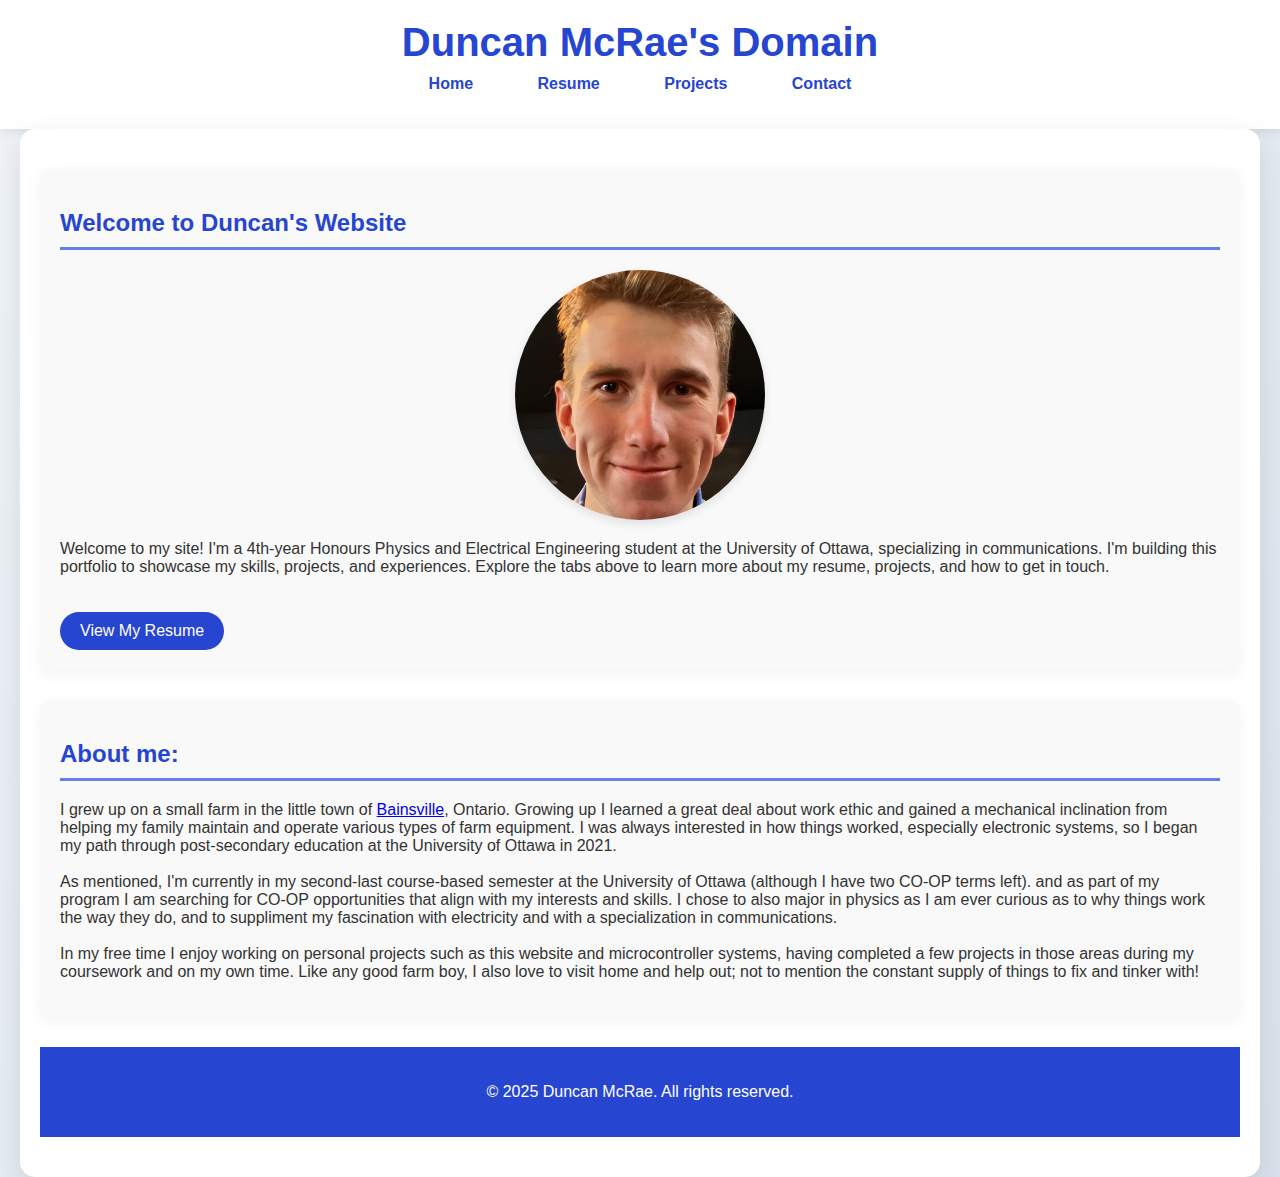
<file: index.html>
<!DOCTYPE html>
<html lang="en">
<head>
    <meta charset="UTF-8">
    <meta http-equiv="X-UA-Compatible" content="IE=edge">
    <meta name="viewport" content="width=device-width, initial-scale=1.0">
    <meta http-equiv="refresh" content="0; url=home.html">
    <link rel="canonical" href="https://stephendmcrae.com/">
    <link rel="icon" href="icon.png">
    <title>Redirecting...</title>
    <meta name="description" content="Redirecting to Duncan McRae's website and portfolio.">
</head>
<body>
    <p>If you are not redirected please <a href="home.html">click here</a>.</p>
</body>
</html></content>
<parameter name="filePath">c:\Users\dunc3\OneDrive\Documents\Play\Website\index.html
</file>
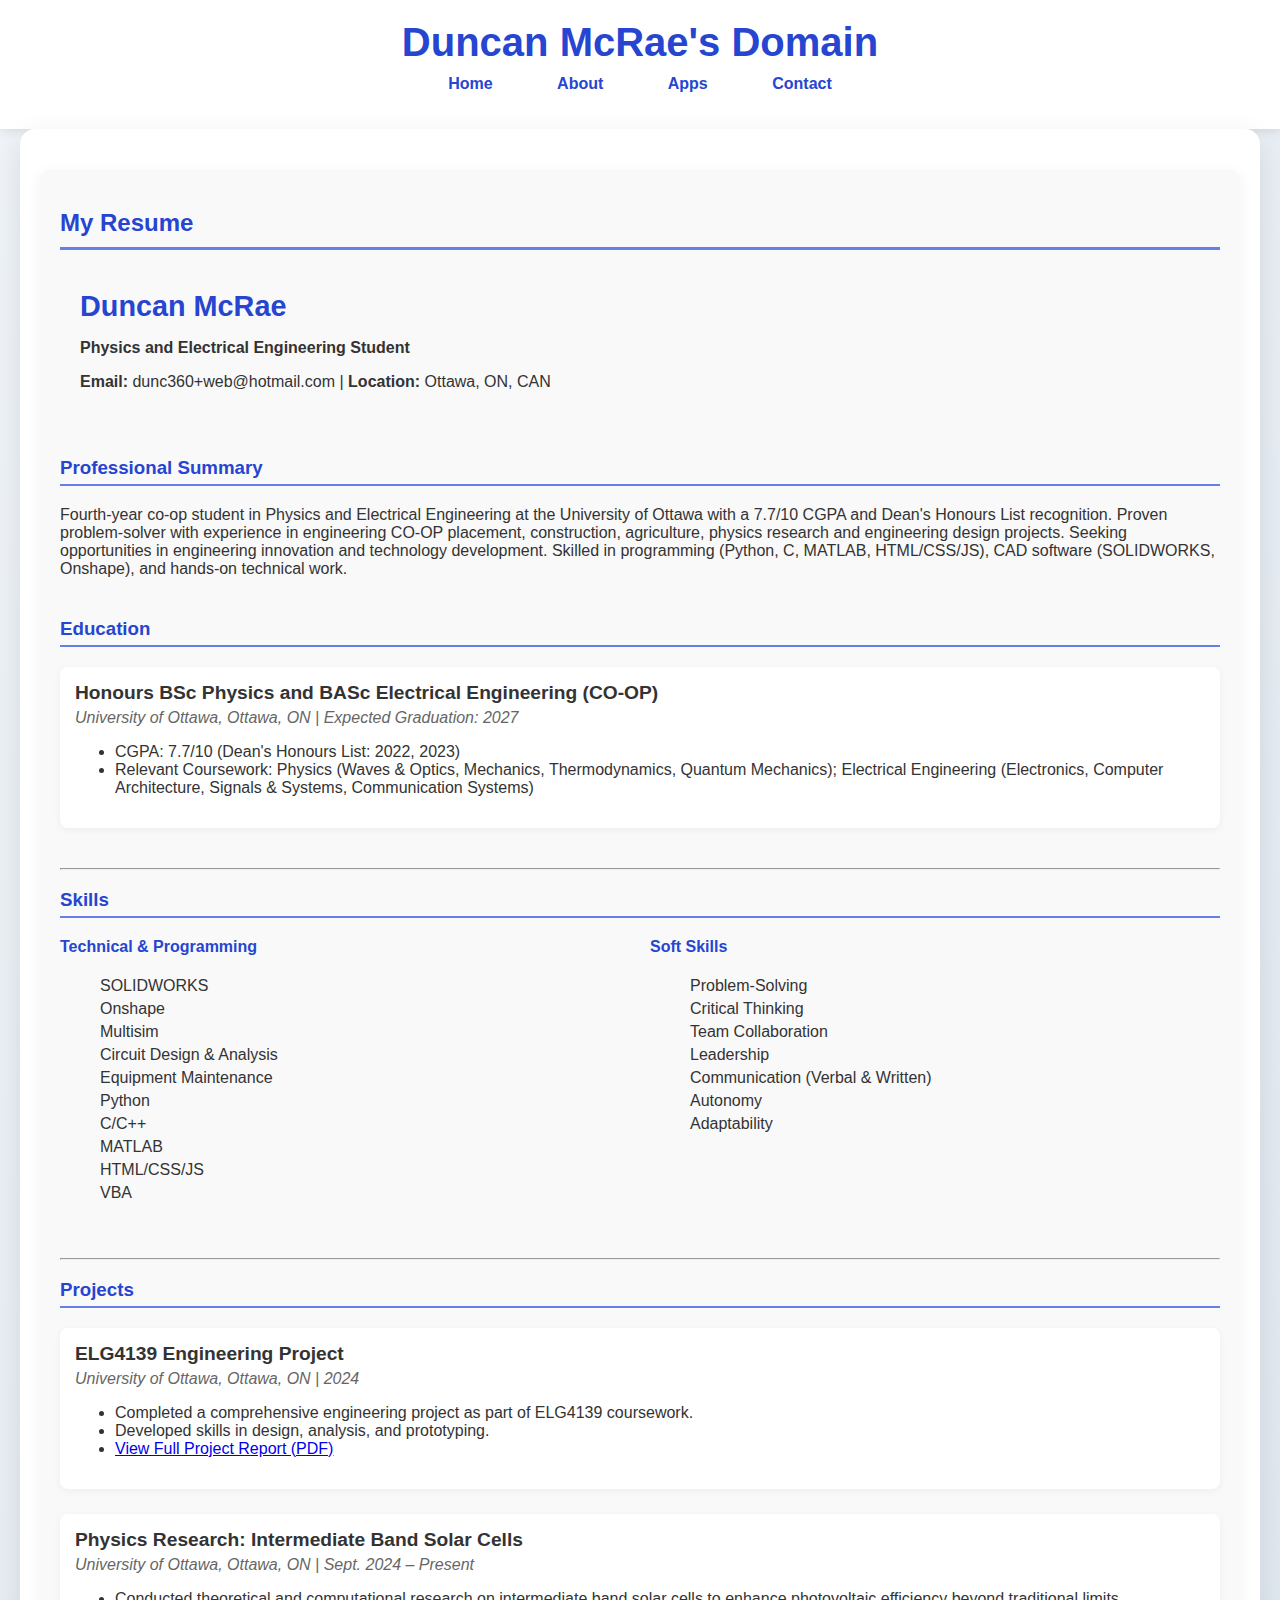
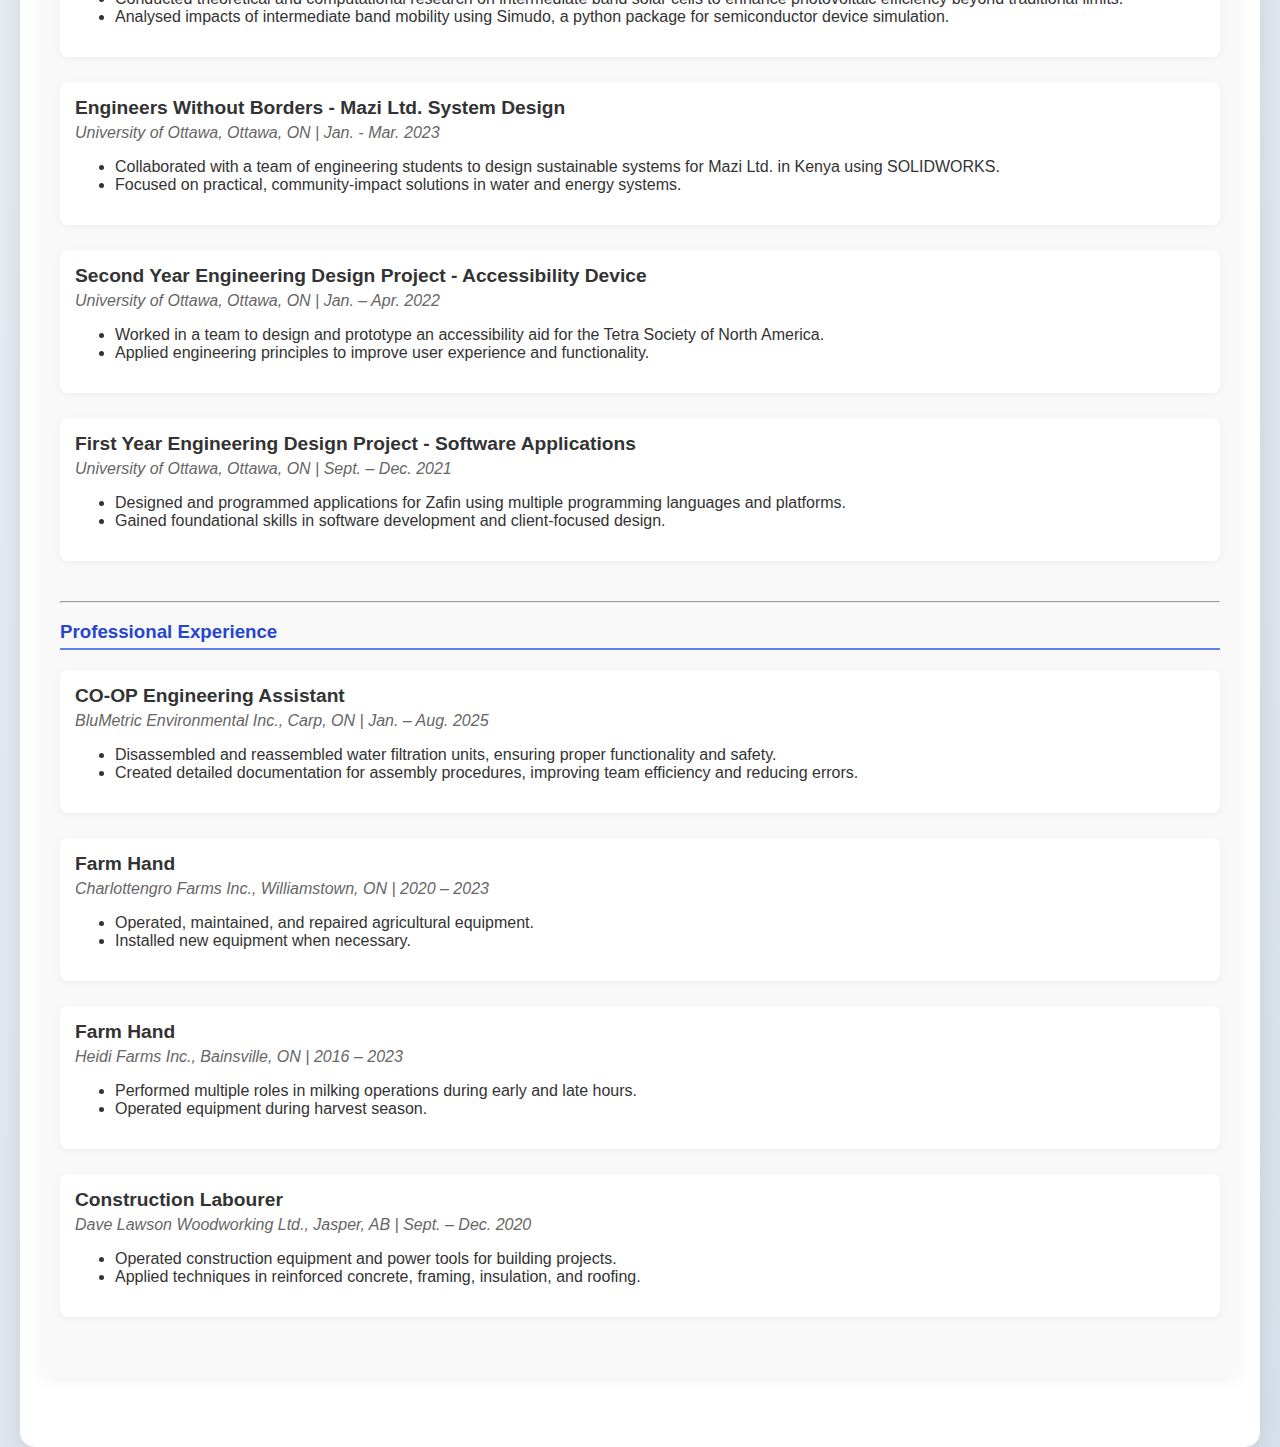
<file: About.HTML>
<!DOCTYPE html>
<html lang="en">
<head>
    <meta charset="UTF-8">
    <meta http-equiv="X-UA-Compatible" content="IE-Edge">
    <meta name="viewport" content="width=device-width, initial-scale=1.0">
    <link rel="stylesheet" href="Home.css">
    <title>About - Duncan McRae's Website</title>
    <meta name="description" content="Learn about Duncan McRae, a 4th-year Physics and Electrical Engineering student at University of Ottawa. Resume, skills, education, and experience.">
    <meta name="keywords" content="Duncan McRae, resume, physics, electrical engineering, University of Ottawa">
</head>
<body>
    <header>
        <h1>Duncan McRae's Domain</h1>
        <nav>
            <ul>
                <li><a href="index.html">Home</a></li>
                <li><a href="about.html">About</a></li>
                <li><a href="apps.html">Apps</a></li>
                <li><a href="contact.html">Contact</a></li>
            </ul>
        </nav>
    </header>

    <main>
        <section id="about">
            <h2>My Resume</h2>
            <div class="resume-header">
                <h3>Duncan McRae</h3>
                <p><strong>Physics and Electrical Engineering Student</strong></p>
                <p><strong>Email:</strong> dunc360+web@hotmail.com | <strong>Location:</strong> Ottawa, ON, CAN</p>
            </div>

            <div class="resume-section">
                <h3>Professional Summary</h3>
                <p>Fourth-year co-op student in Physics and Electrical Engineering at the University of Ottawa with
                    a 7.7/10 CGPA and Dean's Honours List recognition. Proven problem-solver with experience in engineering CO-OP placement,
                    construction, agriculture, physics research and engineering design projects. Seeking opportunities
                    in engineering innovation and technology development. Skilled in programming (Python, C, MATLAB, HTML/CSS/JS),
                    CAD software (SOLIDWORKS, Onshape), and hands-on technical work.</p>
            </div>

            <div class="resume-section">
                <h3>Education</h3>
                <div class="job-entry">
                    <h4>Honours BSc Physics and BASc Electrical Engineering (CO-OP)</h4>
                    <p class="job-meta"><em>University of Ottawa, Ottawa, ON | Expected Graduation: 2027</em></p>
                    <ul>
                        <li>CGPA: 7.7/10 (Dean's Honours List: 2022, 2023)</li>
                        <li>Relevant Coursework: Physics (Waves & Optics, Mechanics, Thermodynamics, Quantum Mechanics); Electrical Engineering (Electronics, Computer Architecture, Signals & Systems, Communication Systems)</li>
                    </ul>
                </div>
            </div>

            <hr>

            <div class="resume-section">
                <h3>Skills</h3>
                <div class="skills-grid">
                    <div>
                        <h4>Technical & Programming</h4>
                        <ul>
                            <li>SOLIDWORKS</li>
                            <li>Onshape</li>
                            <li>Multisim</li>
                            <li>Circuit Design & Analysis</li>
                            <li>Equipment Maintenance</li>
                            <li>Python</li>
                            <li>C/C++</li>
                            <li>MATLAB</li>
                            <li>HTML/CSS/JS</li>
                            <li>VBA</li>
                        </ul>
                    </div>
                    <div>
                        <h4>Soft Skills</h4>
                        <ul>
                            <li>Problem-Solving</li>
                            <li>Critical Thinking</li>
                            <li>Team Collaboration</li>
                            <li>Leadership</li>
                            <li>Communication (Verbal & Written)</li>
                            <li>Autonomy</li>
                            <li>Adaptability</li>
                        </ul>
                    </div>
                </div>
            </div>

            <hr>

            <div class="resume-section">
                <h3>Projects</h3>
                <div class="job-entry">
                    <h4>ELG4139 Engineering Project</h4>
                    <p class="job-meta"><em>University of Ottawa, Ottawa, ON | 2024</em></p>
                    <ul>
                        <li>Completed a comprehensive engineering project as part of ELG4139 coursework.</li>
                        <li>Developed skills in design, analysis, and prototyping.</li>
                        <li><a href="ELG4139 Project Report.pdf" target="_blank">View Full Project Report (PDF)</a></li>
                    </ul>
                </div>
                <div class="job-entry">
                    <h4>Physics Research: Intermediate Band Solar Cells</h4>
                    <p class="job-meta"><em>University of Ottawa, Ottawa, ON | Sept. 2024 – Present</em></p>
                    <ul>
                        <li>Conducted theoretical and computational research on intermediate band solar cells to enhance photovoltaic efficiency beyond traditional limits.</li>
                        <li>Analysed impacts of intermediate band mobility using Simudo, a python package for semiconductor device simulation.</li>
                    </ul>
                </div>
                <div class="job-entry">
                    <h4>Engineers Without Borders - Mazi Ltd. System Design</h4>
                    <p class="job-meta"><em>University of Ottawa, Ottawa, ON | Jan. - Mar. 2023</em></p>
                    <ul>
                        <li>Collaborated with a team of engineering students to design sustainable systems for Mazi Ltd. in Kenya using SOLIDWORKS.</li>
                        <li>Focused on practical, community-impact solutions in water and energy systems.</li>
                    </ul>
                </div>
                <div class="job-entry">
                    <h4>Second Year Engineering Design Project - Accessibility Device</h4>
                    <p class="job-meta"><em>University of Ottawa, Ottawa, ON | Jan. – Apr. 2022</em></p>
                    <ul>
                        <li>Worked in a team to design and prototype an accessibility aid for the Tetra Society of North America.</li>
                        <li>Applied engineering principles to improve user experience and functionality.</li>
                    </ul>
                </div>
                <div class="job-entry">
                    <h4>First Year Engineering Design Project - Software Applications</h4>
                    <p class="job-meta"><em>University of Ottawa, Ottawa, ON | Sept. – Dec. 2021</em></p>
                    <ul>
                        <li>Designed and programmed applications for Zafin using multiple programming languages and platforms.</li>
                        <li>Gained foundational skills in software development and client-focused design.</li>
                    </ul>
                </div>
            </div>
            
            <hr>

            <div class="resume-section">
                <h3>Professional Experience</h3>
                <div class="job-entry">
                    <h4>CO-OP Engineering Assistant</h4>
                    <p class="job-meta"><em>BluMetric Environmental Inc., Carp, ON | Jan. – Aug. 2025</em></p>
                    <ul>
                        <li>Disassembled and reassembled water filtration units, ensuring proper functionality and safety.</li>
                        <li>Created detailed documentation for assembly procedures, improving team efficiency and reducing errors.</li>
                    </ul>
                </div>
                <div class="job-entry">
                    <h4>Farm Hand</h4>
                    <p class="job-meta"><em>Charlottengro Farms Inc., Williamstown, ON | 2020 – 2023</em></p>
                    <ul>
                        <li>Operated, maintained, and repaired agricultural equipment.</li>
                        <li>Installed new equipment when necessary.</li>
                    </ul>
                </div>
                <div class="job-entry">
                    <h4>Farm Hand</h4>
                    <p class="job-meta"><em>Heidi Farms Inc., Bainsville, ON | 2016 – 2023</em></p>
                    <ul>
                        <li>Performed multiple roles in milking operations during early and late hours.</li>
                        <li>Operated equipment during harvest season.</li>
                    </ul>
                </div>
                <div class="job-entry">
                    <h4>Construction Labourer</h4>
                    <p class="job-meta"><em>Dave Lawson Woodworking Ltd., Jasper, AB | Sept. – Dec. 2020</em></p>
                    <ul>
                        <li>Operated construction equipment and power tools for building projects.</li>
                        <li>Applied techniques in reinforced concrete, framing, insulation, and roofing.</li>
                    </ul>
                </div>
            </div>
        </section>
    </main>

    </body>
</html>
</file>
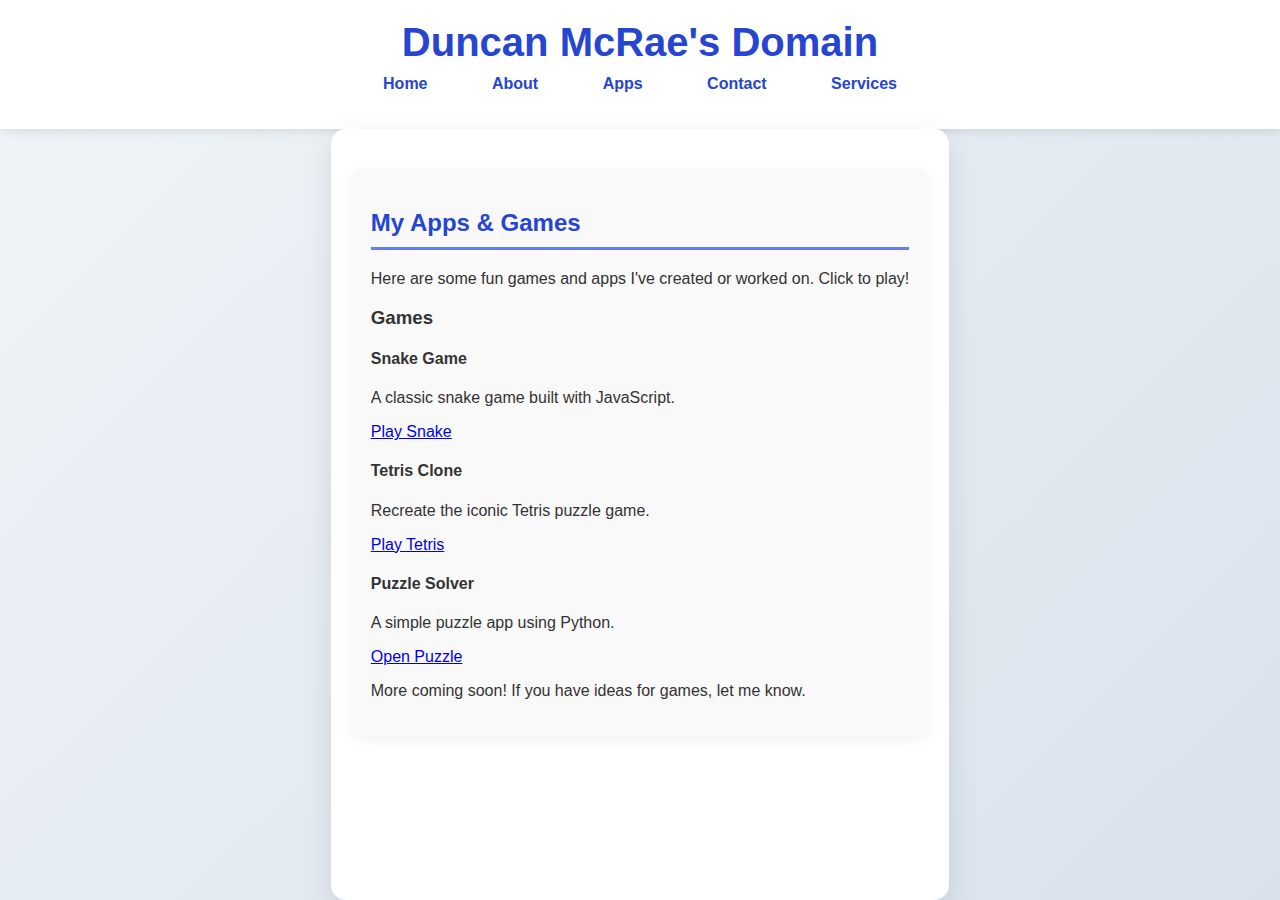
<file: apps.html>
<!DOCTYPE html>
<html lang="en">
<head>
    <meta charset="UTF-8">
    <meta http-equiv="X-UA-Compatible" content="IE-Edge">
    <meta name="viewport" content="width=device-width, initial-scale=1.0">
    <link rel="stylesheet" href="Home.css">
    <title>Apps - Duncan McRae's Website</title>
    <meta name="description" content="Explore apps and games created by Duncan McRae, including Snake, Tetris, and puzzle solvers.">
    <meta name="keywords" content="Duncan McRae, apps, games, snake, tetris, puzzle">
</head>
<body>
    <header>
        <h1>Duncan McRae's Domain</h1>
        <nav>
            <ul>
                <li><a href="index.html">Home</a></li>
                <li><a href="about.html">About</a></li>
                <li><a href="apps.html">Apps</a></li>
                <li><a href="contact.html">Contact</a></li>
                <li><a href="services.html">Services</a></li>
            </ul>
        </nav>
    </header>

    <main>
        <section id="apps">
            <h2>My Apps & Games</h2>
            <p>Here are some fun games and apps I've created or worked on. Click to play!</p>

            <h3>Games</h3>
            <div class="game">
                <h4>Snake Game</h4>
                <p>A classic snake game built with JavaScript.</p>
                <a href="#" onclick="alert('Game would load here!')">Play Snake</a>
            </div>

            <div class="game">
                <h4>Tetris Clone</h4>
                <p>Recreate the iconic Tetris puzzle game.</p>
                <a href="#" onclick="alert('Game would load here!')">Play Tetris</a>
            </div>

            <div class="game">
                <h4>Puzzle Solver</h4>
                <p>A simple puzzle app using Python.</p>
                <a href="#" onclick="alert('App would load here!')">Open Puzzle</a>
            </div>

            <p>More coming soon! If you have ideas for games, let me know.</p>
        </section>
    </main>

    </body>
</html>
</file>
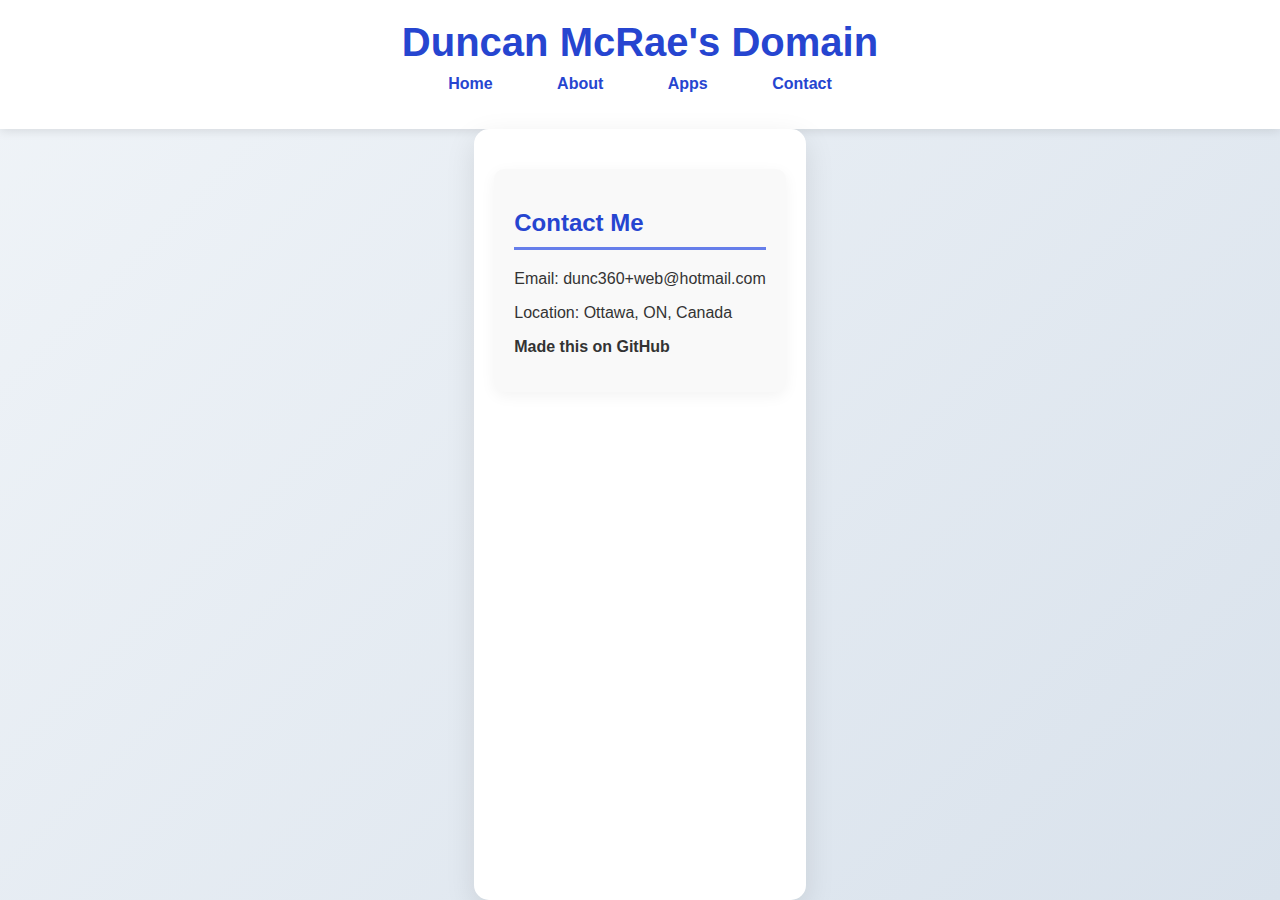
<file: contact.html>
<!DOCTYPE html>
<html lang="en">
<head>
    <meta charset="UTF-8">
    <meta http-equiv="X-UA-Compatible" content="IE=edge">
    <meta name="viewport" content="width=device-width, initial-scale=1.0">
    <link rel="stylesheet" href="Home.css">
    <title>Contact - Duncan McRae's Website</title>
    <meta name="description" content="Contact Duncan McRae, Physics and Electrical Engineering student at University of Ottawa.">
    <meta name="keywords" content="Duncan McRae, contact, email">
    <link rel="canonical" href="https://stephendmcrae.com/contact.html">
</head>
<body>
    <header>
        <h1>Duncan McRae's Domain</h1>
        <nav>
            <ul>
                <li><a href="index.html">Home</a></li>
                <li><a href="about.html">About</a></li>
                <li><a href="apps.html">Apps</a></li>
                <li><a href="contact.html">Contact</a></li>
            </ul>
        </nav>
    </header>

    <main>
        <section id="contact">
            <h2>Contact Me</h2>
            <p>Email: dunc360+web@hotmail.com</p>
            <p>Location: Ottawa, ON, Canada</p>
            <p><strong>Made this on GitHub</strong></p>
        </section>
    </main>

    </body>
</html>
</file>
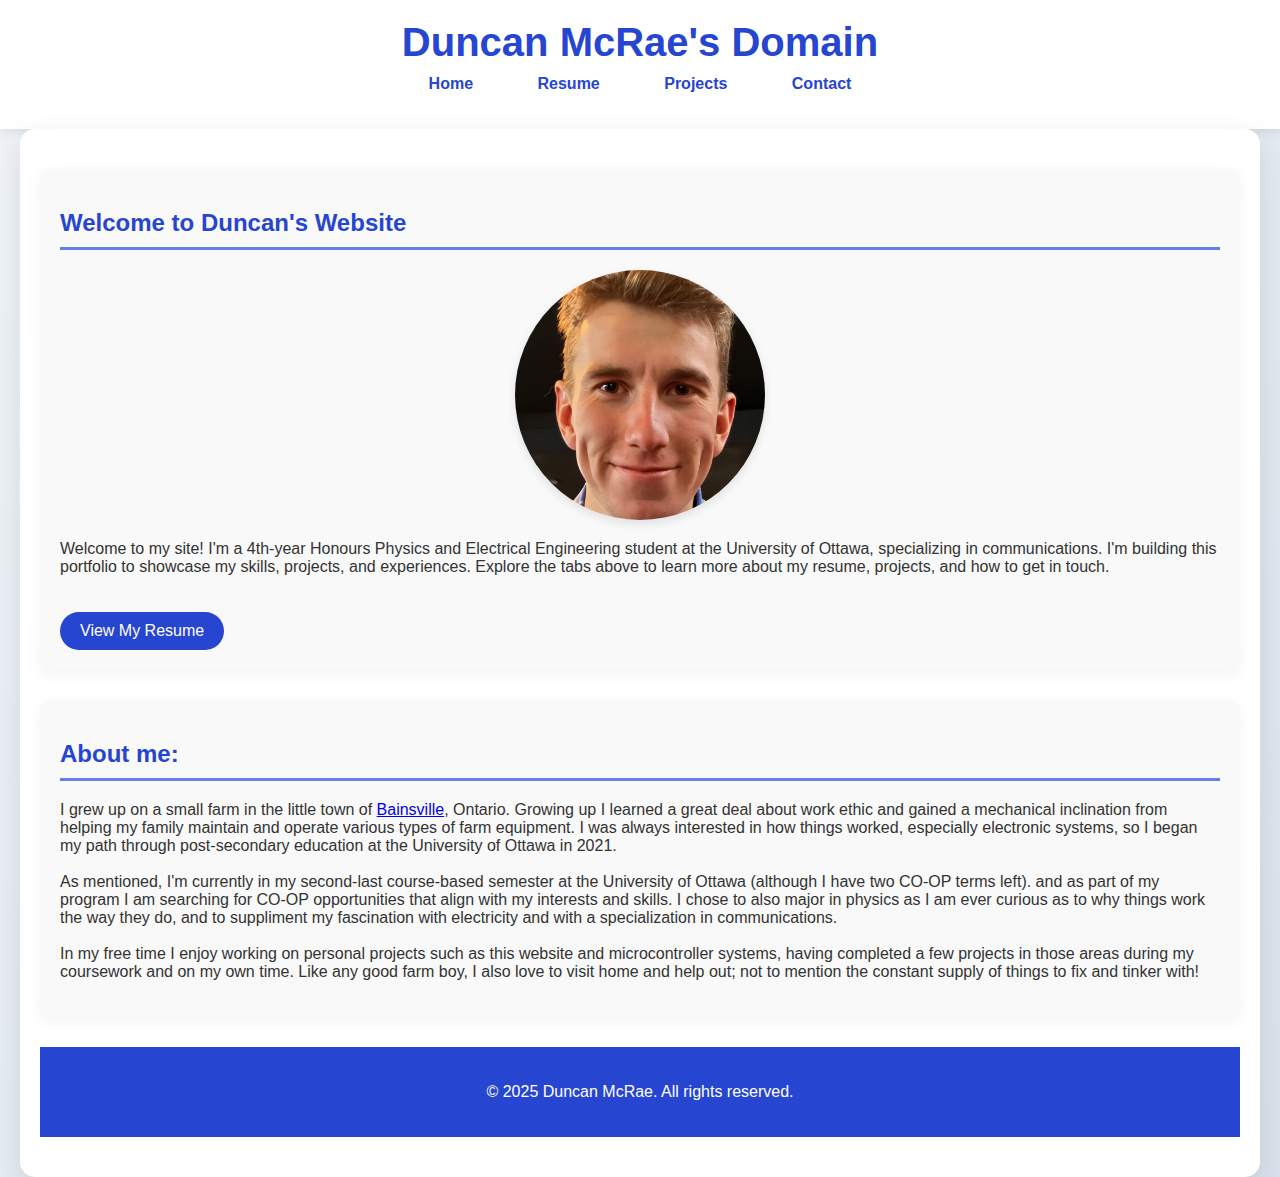
<file: home.html>
<!DOCTYPE html>
<html lang="en">
<head>
    <meta charset="UTF-8">
    <meta http-equiv="X-UA-Compatible" content="IE=edge">
    <meta name="viewport" content="width=device-width, initial-scale=1.0">
    <link rel="stylesheet" href="Home.css">
    <link rel="icon" href="icon.png">
    <title>Duncan McRae's Website - Engineering Student Portfolio</title>
    <meta name="description" content="Duncan McRae's website and portfolio. 4th-year Physics and Electrical Engineering student at University of Ottawa. Resume, projects, and contact.">
    <meta name="keywords" content="Duncan McRae, resume, physics, electrical engineering, University of Ottawa">
    <link rel="canonical" href="https://stephendmcrae.com/">
</head>
<body>
    <header>
        <h1>Duncan McRae's Domain</h1>
        <nav>
            <ul>
                <li><a href="home.html" class="active">Home</a></li>
                <li><a href="resume.html">Resume</a></li>
                <li><a href="projects.html">Projects</a></li>
                <li><a href="contact.html">Contact</a></li>
            </ul>
        </nav>
    </header>

    <main>
        <section id="home">
            <h2>Welcome to Duncan's Website</h2>
            <img src="Profile.jpg" alt="Duncan McRae's Profile Picture" class="profile-img">
            <p class="intro-text"> Welcome to my site!
                I'm a 4th-year Honours Physics and Electrical Engineering student at the University of Ottawa, specializing in communications.
                I'm building this portfolio to showcase my skills, projects, and experiences.
                Explore the tabs above to learn more about my resume, projects, and how to get in touch.</p>
            <a href="resume.html" class="cta-button">View My Resume</a>
        </section>
        <section id="about">
            <h2>About me:</h2>
            <p>I grew up on a small farm in the little town of <a href="https://www.bing.com/maps?q=Bainsville,+Ontario">Bainsville</a>, Ontario.
                Growing up I learned a great deal about work ethic and gained a mechanical inclination from helping my family maintain and operate
                various types of farm equipment. I was always interested in how things worked, especially electronic systems, so I began my path through post-secondary education at the
                University of Ottawa in 2021.
                <br><br>
                As mentioned, I'm currently in my second-last course-based semester at the University of Ottawa (although I have two CO-OP terms left).
                and as part of my program I am searching for CO-OP opportunities that align with my interests and skills.  I chose to also major in physics as I am ever curious as to why things work the way they do,
                and to suppliment my fascination with electricity and with a specialization in communications.
                <br><br>
                In my free time I enjoy working on personal projects such as this website and microcontroller systems, having completed a few projects
                in those areas during my coursework and on my own time. Like any good farm boy, I also love to visit home and help out; not to mention 
                the constant supply of things to fix and tinker with!                
            </p>
        </section>
    </body>
    <footer>
        <p>&copy; 2025 Duncan McRae. All rights reserved.</p>
    </footer>
</html>
</file>
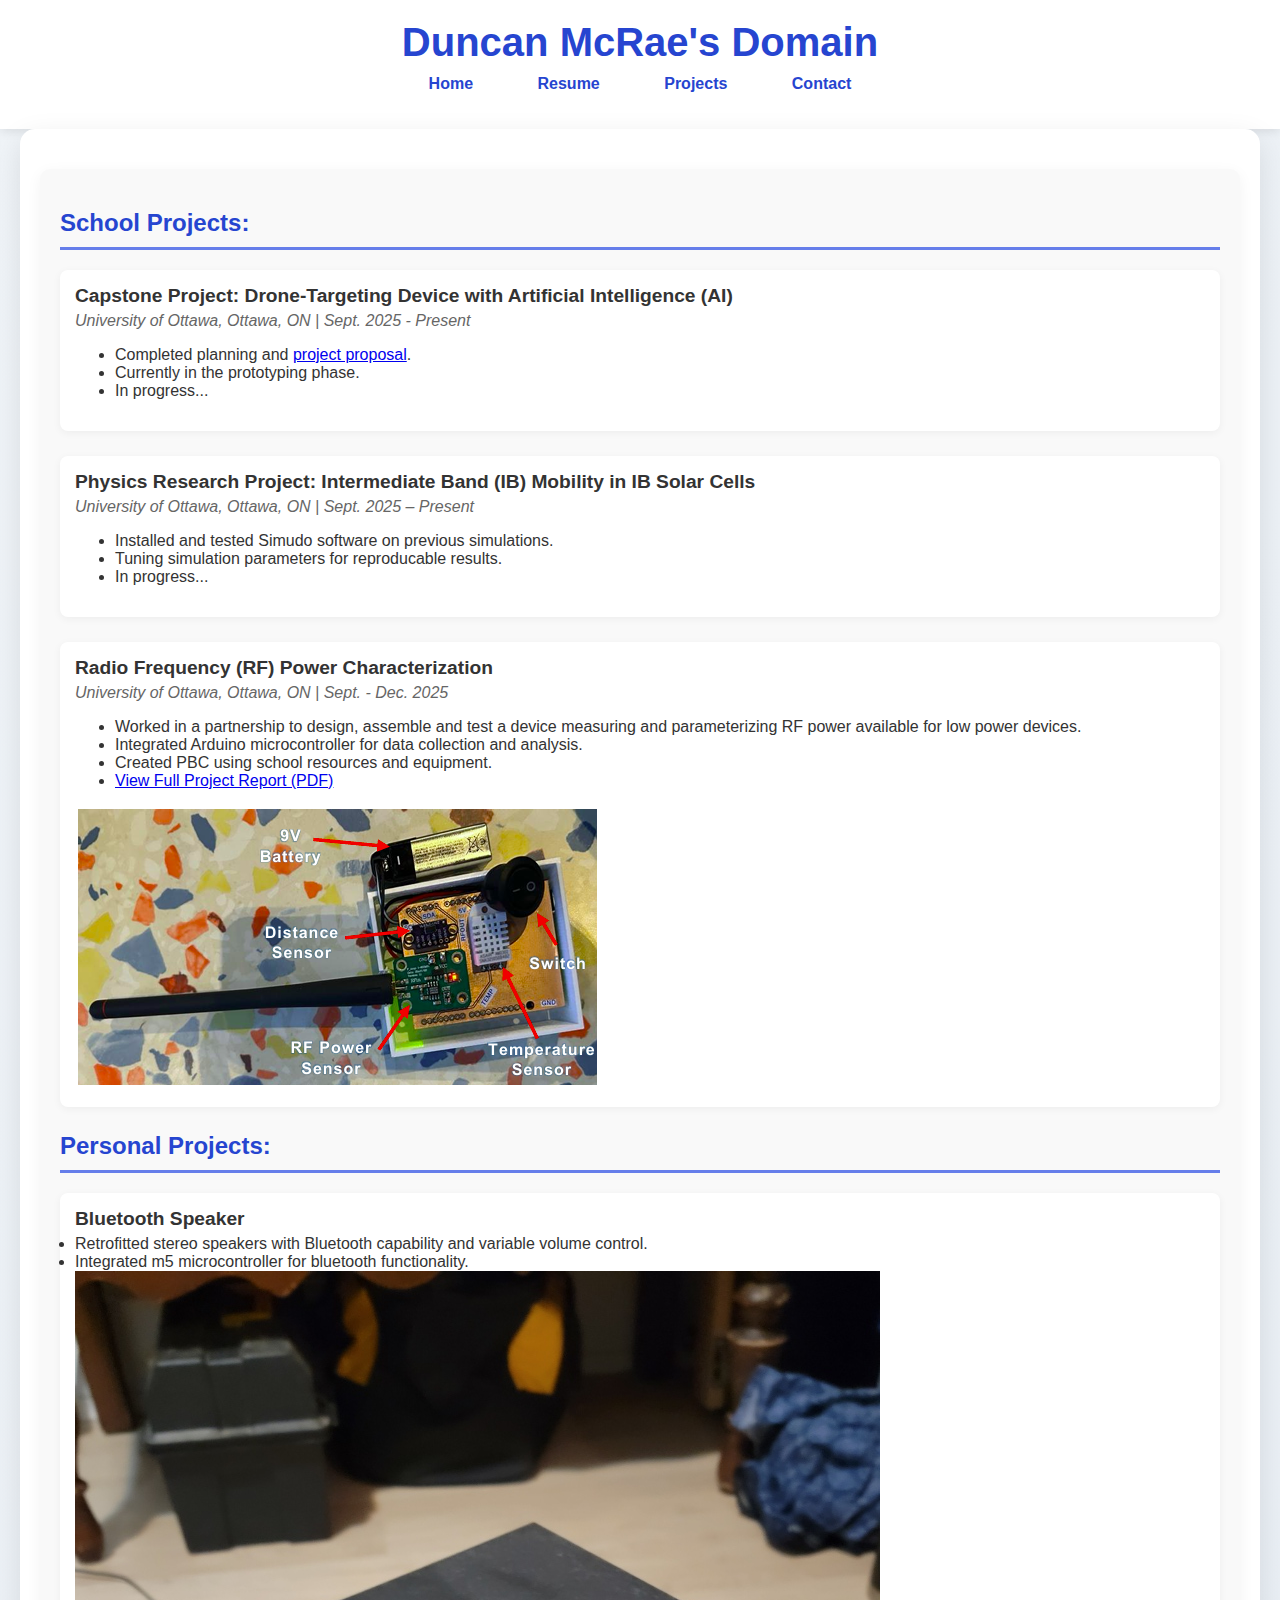
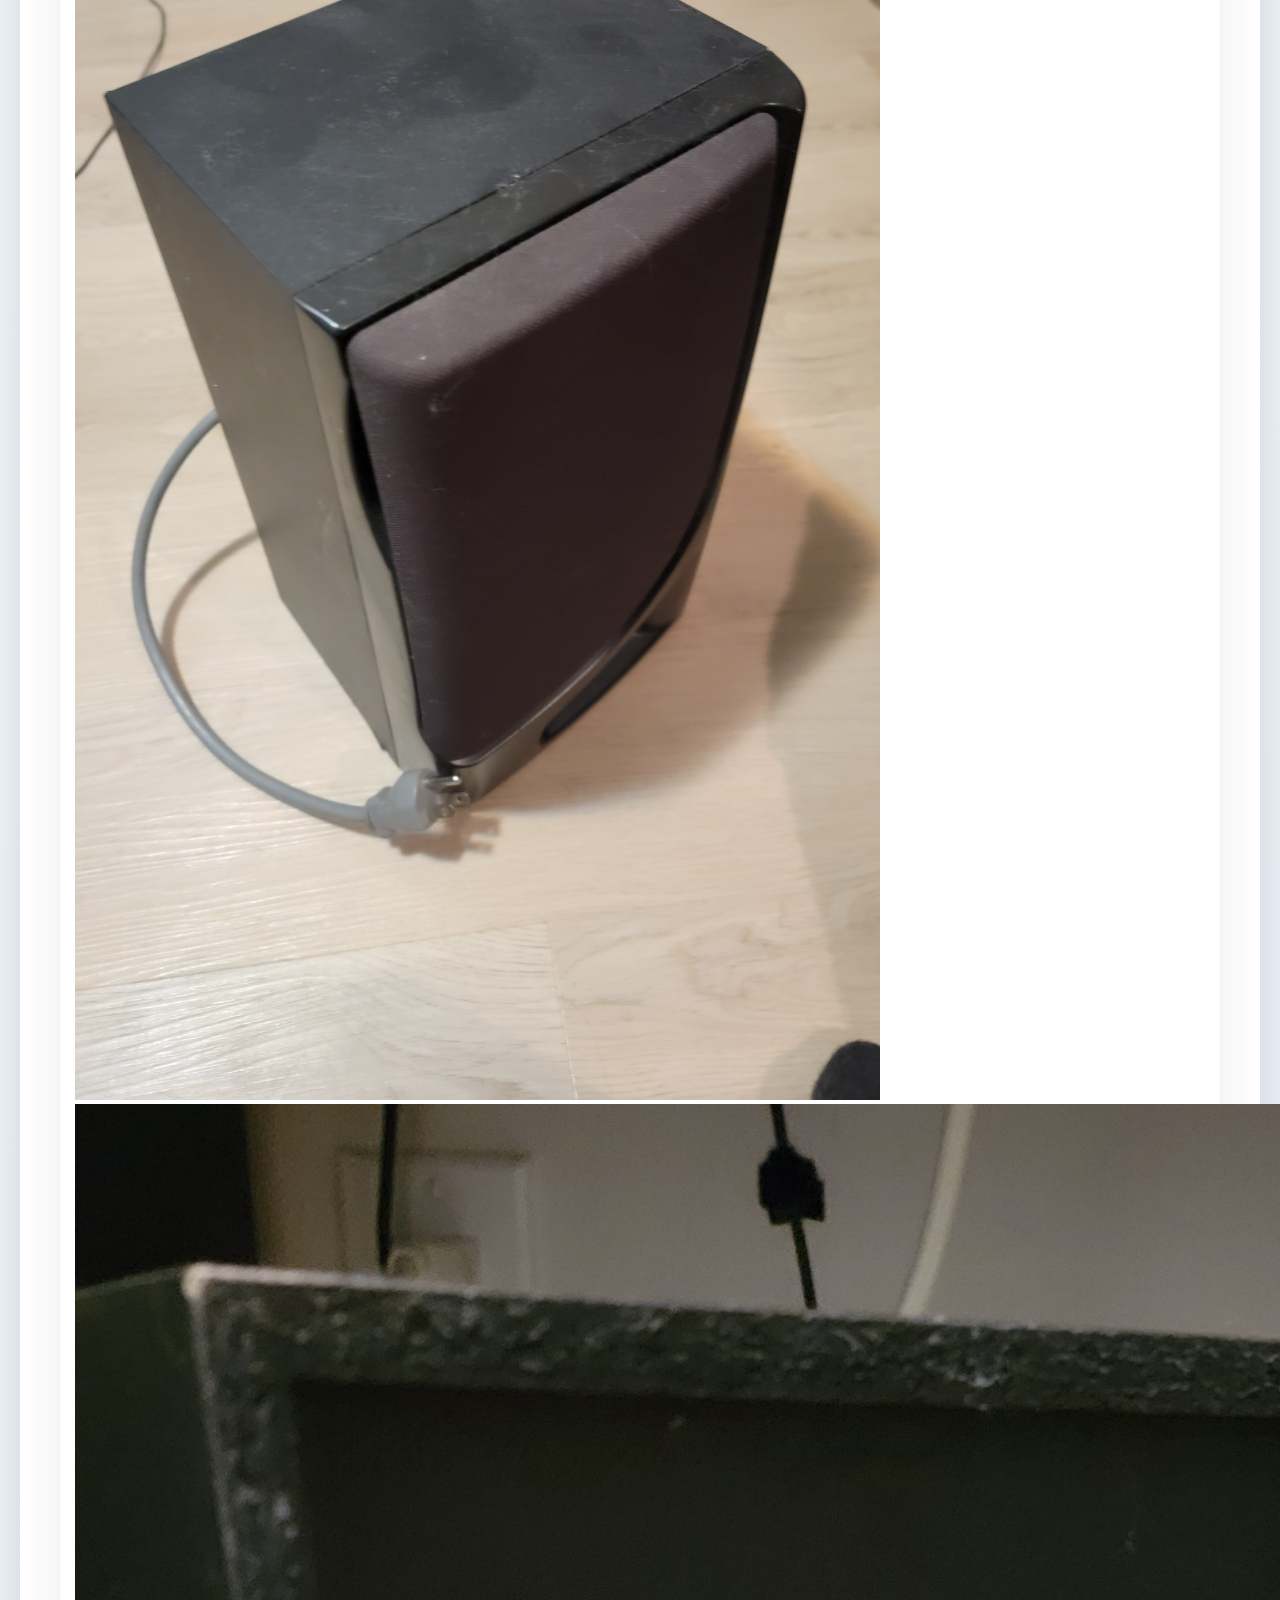
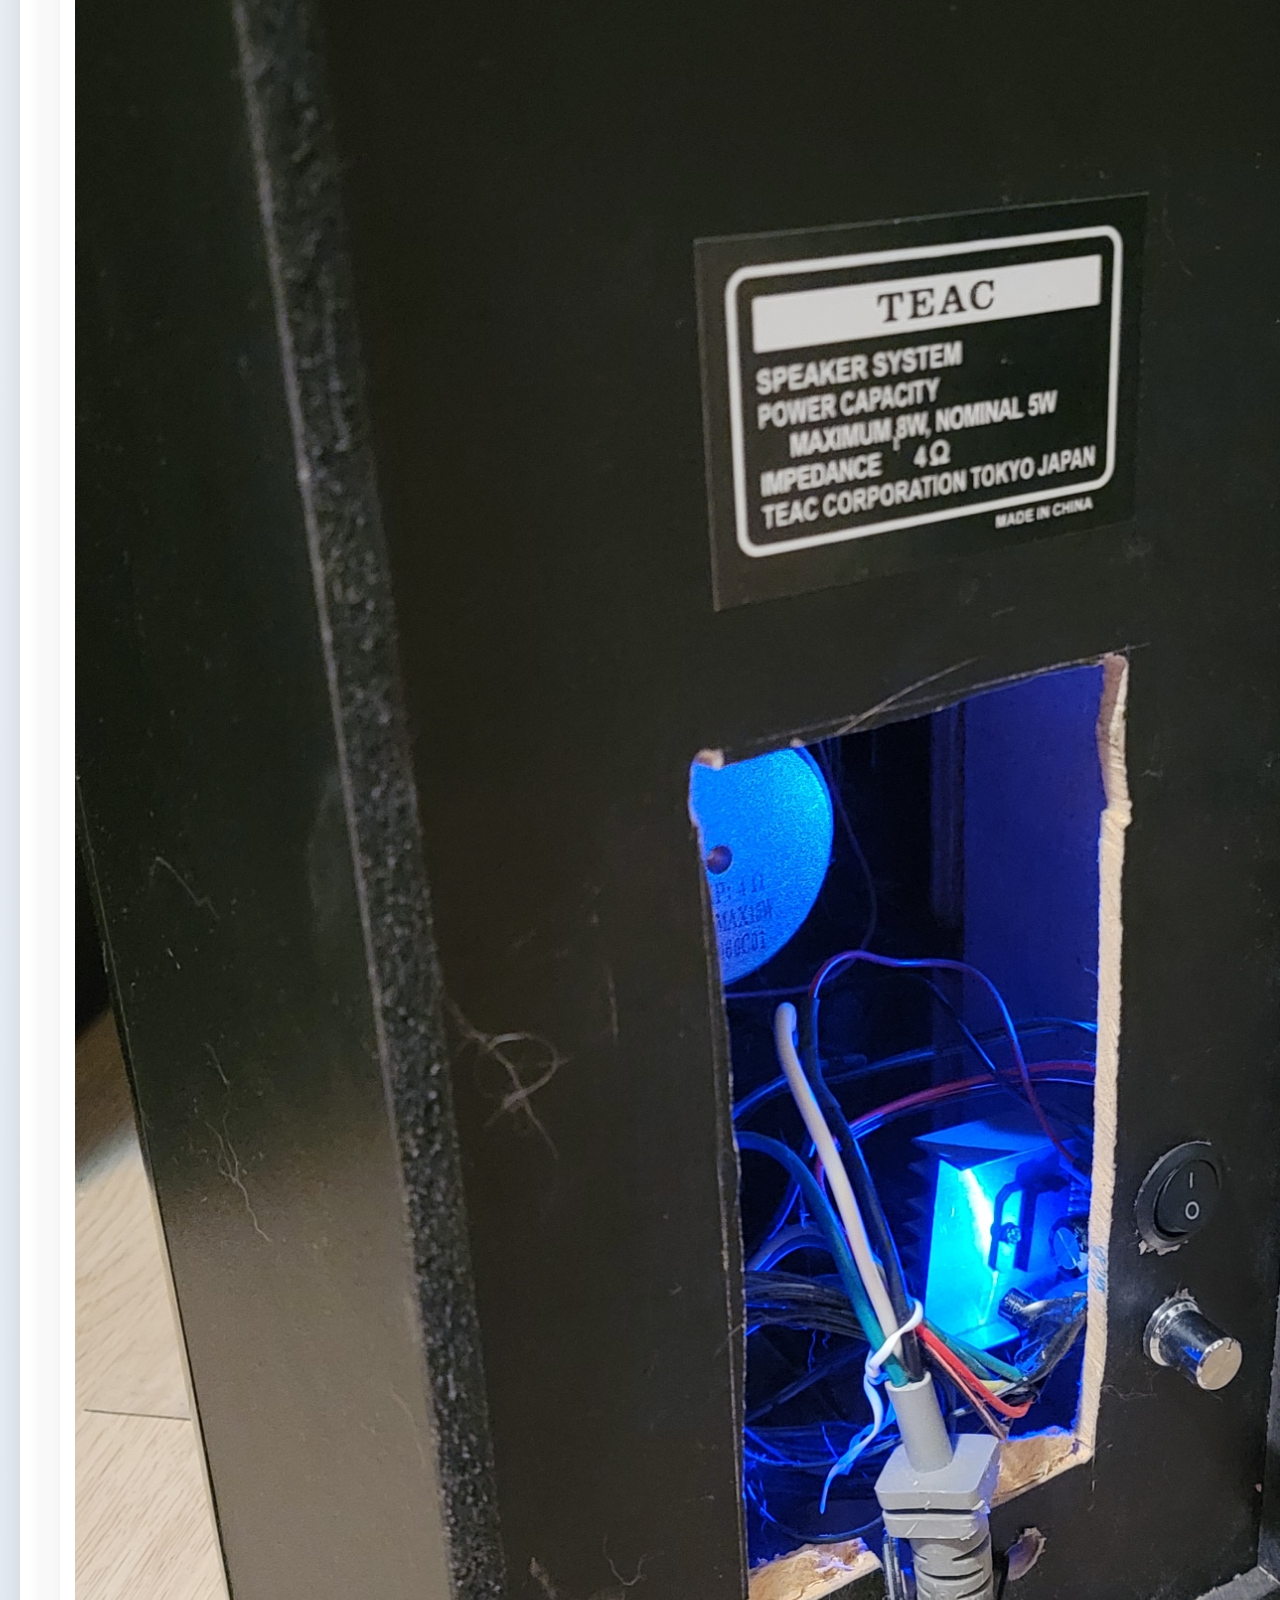
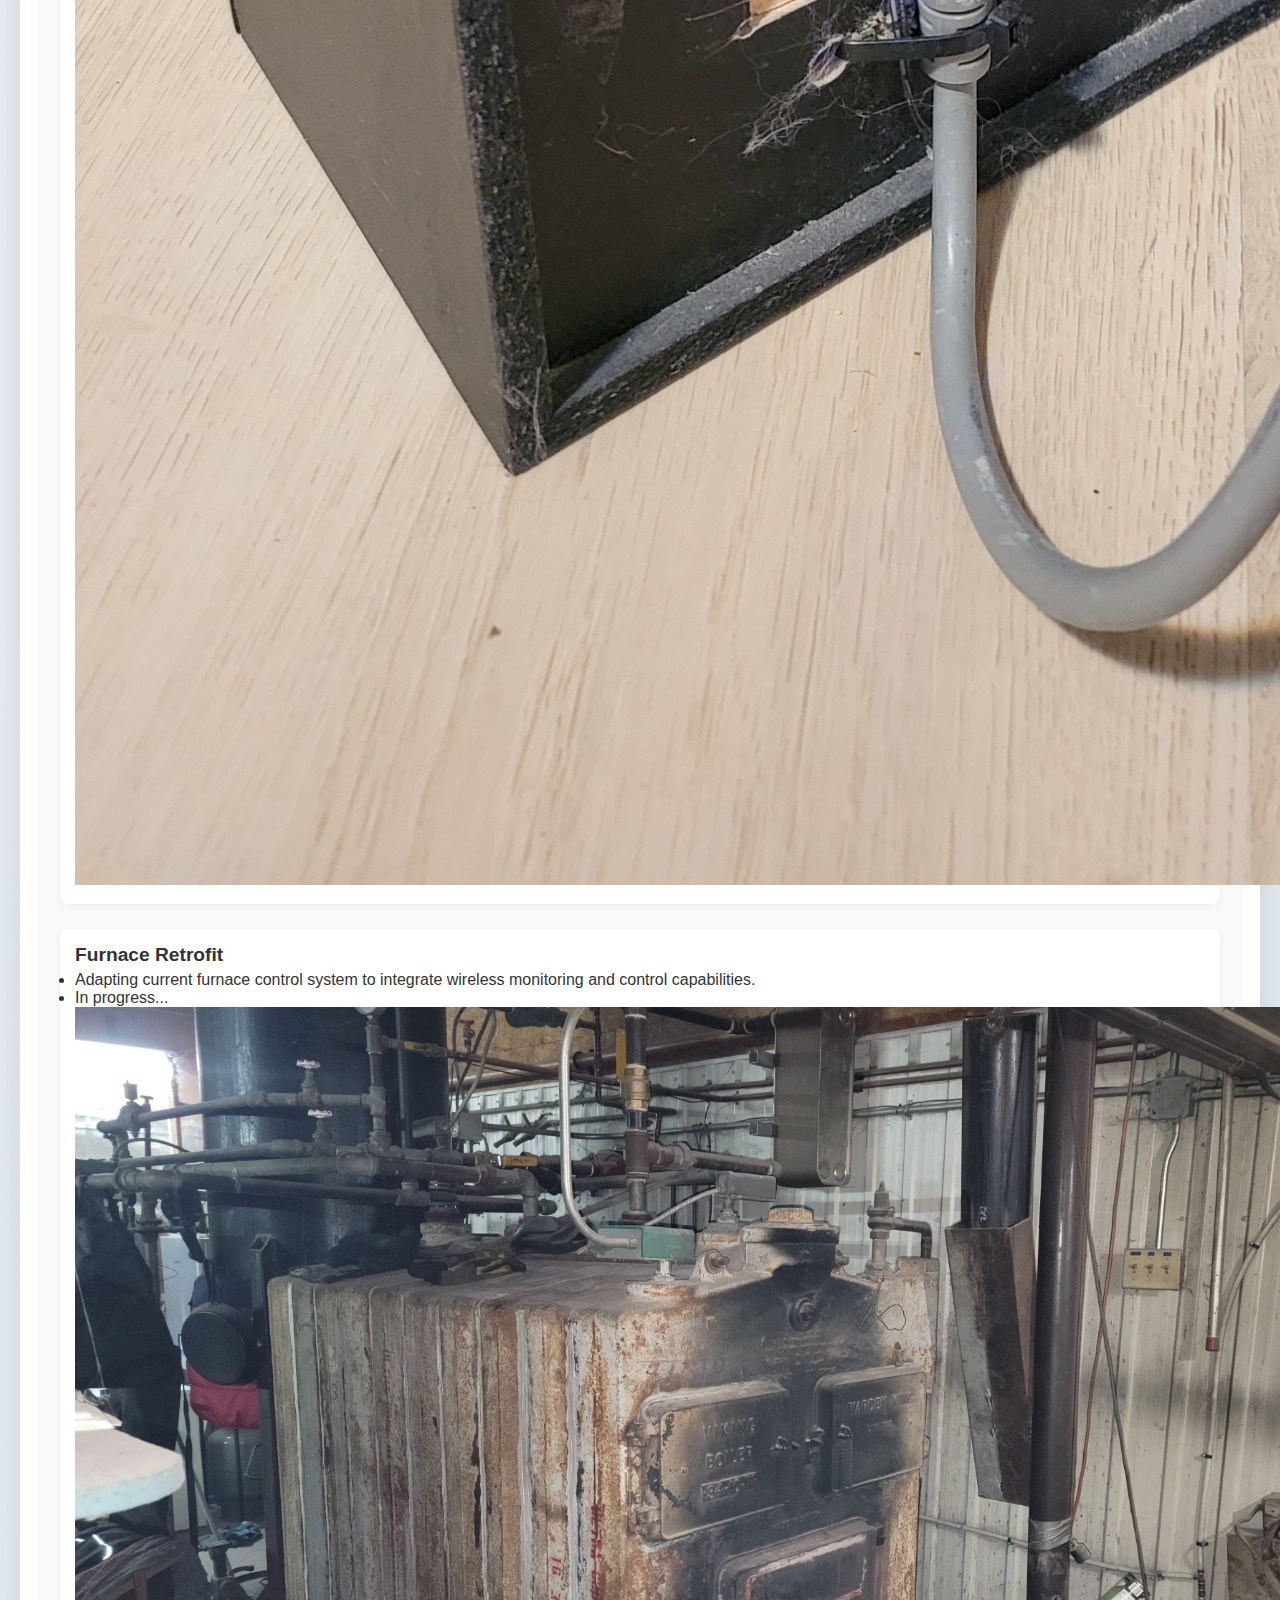
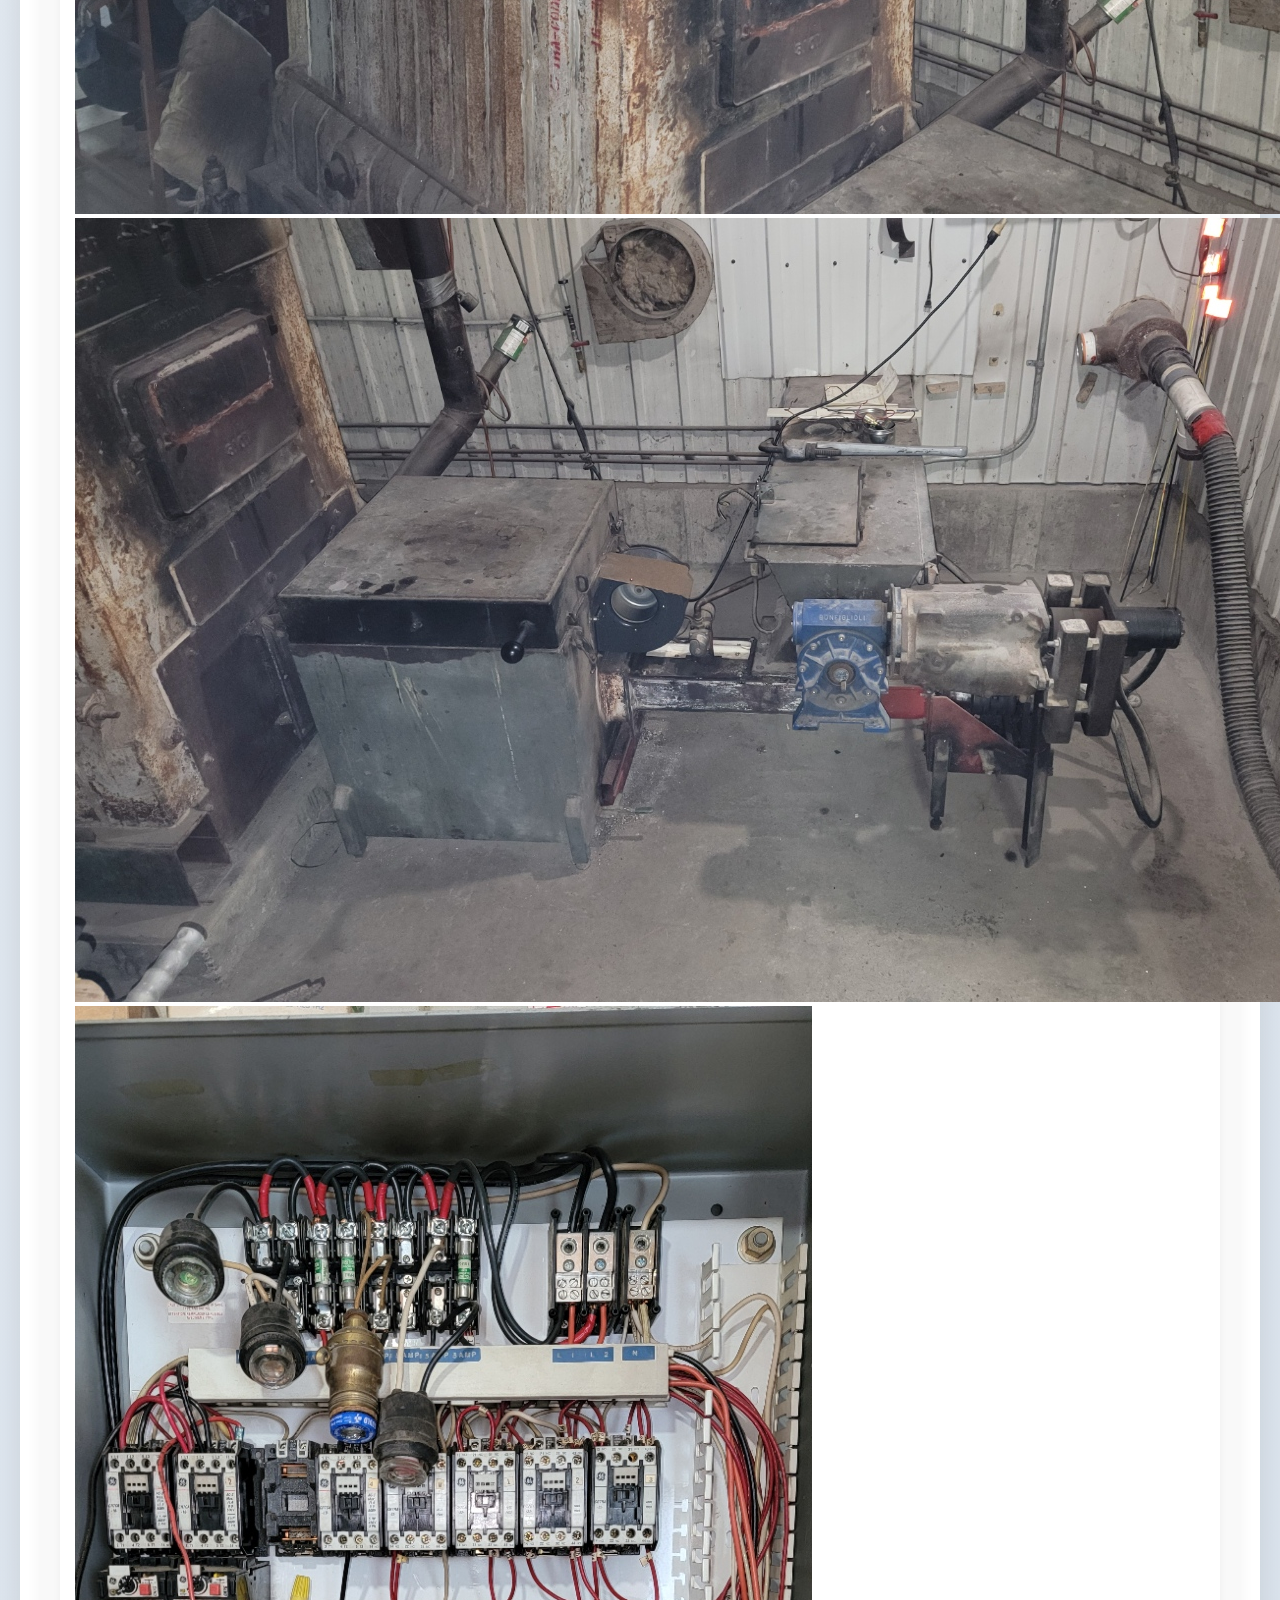
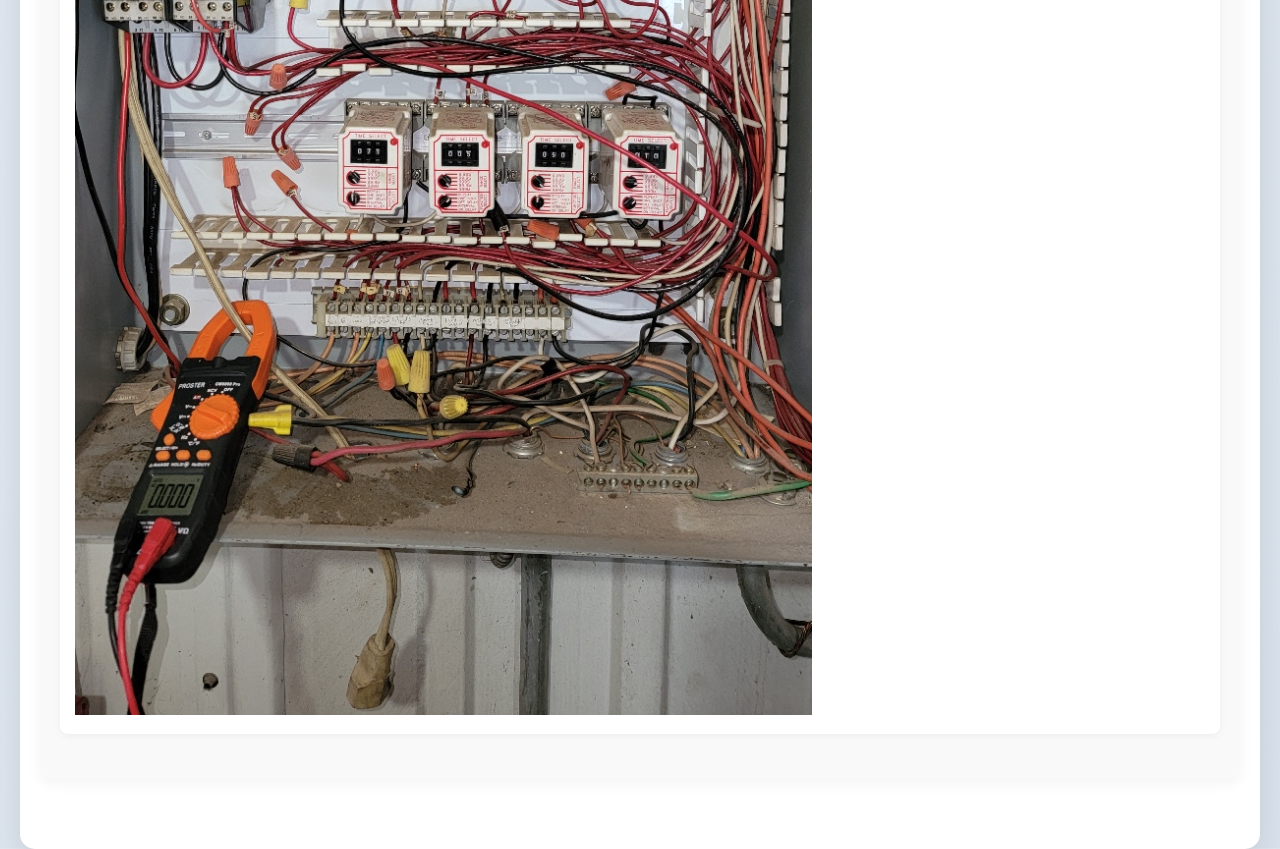
<file: projects.html>
<!DOCTYPE html>
<html lang="en">
<head>
    <meta charset="UTF-8">
    <meta http-equiv="X-UA-Compatible" content="IE=edge">
    <meta name="viewport" content="width=device-width, initial-scale=1.0">
    <link rel="stylesheet" href="Home.css">
    <link rel="icon" href="icon.png">
    <title>Projects - Duncan McRae's Website</title>
    <meta name="description" content="Explore projects created by Duncan McRae, including Snake, Tetris, and puzzle solvers.">
    <meta name="keywords" content="Duncan McRae, projects, games, snake, tetris, puzzle">
    <link rel="canonical" href="https://stephendmcrae.com/projects.html">
</head>
<body>
    <header>
        <h1>Duncan McRae's Domain</h1>
        <nav>
            <ul>
                <li><a href="home.html">Home</a></li>
                <li><a href="resume.html">Resume</a></li>
                <li><a href="projects.html">Projects</a></li>
                <li><a href="contact.html">Contact</a></li>
            </ul>
        </nav>
    </header>

    <main>
        <section id="projects">
            <h2>School Projects:</h2>
                <div class="job-entry">
                    <h4>Capstone Project: Drone-Targeting Device with Artificial Intelligence (AI)</h4>
                    <p class="job-meta"><em>University of Ottawa, Ottawa, ON | Sept. 2025 - Present</em></p>
                    <ul>
                        <li> Completed planning and <a href="Capstone_Project_Proposal.pdf" target="_blank">project proposal</a>.</li>
                        <li> Currently in the prototyping phase.</li>
                        <li> In progress...</li>
                    </ul>
                </div>

                <div class="job-entry">
                    <h4>Physics Research Project: Intermediate Band (IB) Mobility in IB Solar Cells</h4>
                    <p class="job-meta"><em>University of Ottawa, Ottawa, ON | Sept. 2025 – Present</em></p>
                    <ul>
                        <li> Installed and tested Simudo software on previous simulations.</li>
                        <li> Tuning simulation parameters for reproducable results.</li>
                        <li> In progress...</li>
                    </ul>
                </div>

                <div class="job-entry">
                    <h4>Radio Frequency (RF) Power Characterization</h4>
                    <p class="job-meta"><em>University of Ottawa, Ottawa, ON | Sept. - Dec. 2025</em></p>
                    <ul>
                        <li> Worked in a partnership to design, assemble and test a device measuring and parameterizing RF power available for low power devices.</li>
                        <li> Integrated Arduino microcontroller for data collection and analysis.</li>
                        <li> Created PBC using school resources and equipment.</li>
                        <li> <a href="ELG4139 Project Report.pdf" target="_blank">View Full Project Report (PDF)</a></li>
                    </ul>
                    <img src="RF_Project.png" alt="RF Power Characterization Project Image" class="project-img">
                </div>
            <h2>Personal Projects:</h2>
                <div class="job-entry">
                    <h4>Bluetooth Speaker</h4>
                        <li> Retrofitted stereo speakers with Bluetooth capability and variable volume control.</li>
                        <li> Integrated m5 microcontroller for bluetooth functionality.</li>
                        <div class="image-row">
                            <a href="Speaker1.jpg" target="_blank"><img src="Speaker1.jpg" alt="Bluetooth Speaker Project Image" class="project-img"></a>
                            <a href="Speaker2.jpg" target="_blank"><img src="Speaker2.jpg" alt="Bluetooth Speaker Project Image" class="project-img"></a>
                        </div>
                </div>   
                <div class="job-entry">
                    <h4>Furnace Retrofit</h4>
                        <li> Adapting current furnace control system to integrate wireless monitoring and control capabilities.</li>
                        <li> In progress...</li>
                        <div class="image-row">
                            <a href="Furnace_Retrofit_boiler.jpg" target="_blank"><img src="Furnace_Retrofit_boiler.jpg" alt="Furnace Retrofit Boiler Image" class="project-img"></a>
                            <a href="Furnace_Retrofit.jpg" target="_blank"><img src="Furnace_Retrofit.jpg" alt="Furnace Retrofit Project Image" class="project-img"></a>
                        </div>
                        <a href="Furnace_Retrofit_wires.jpg" target="_blank"><img src="Furnace_Retrofit_wires.jpg" alt="Furnace Retrofit Wiring Image" class="project-img"></a>
    </main>

    </body>
</html>
</file>
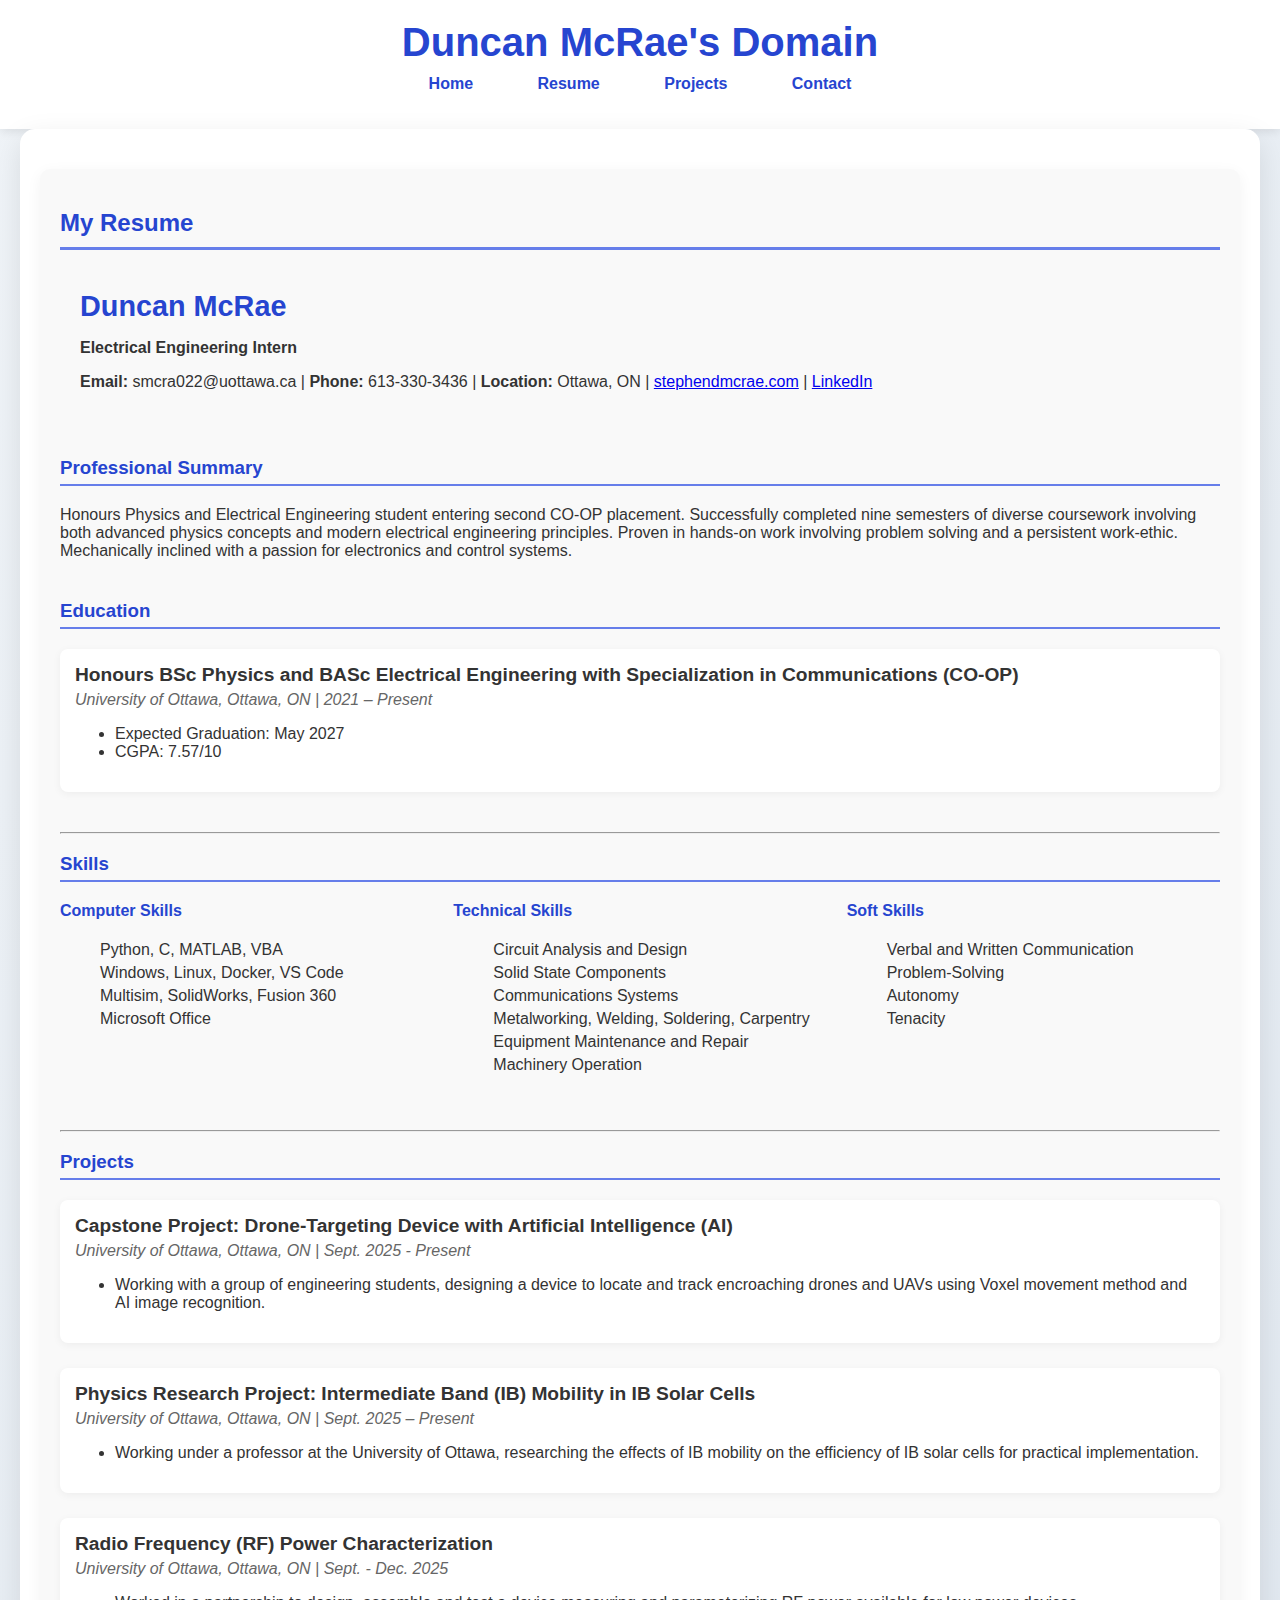
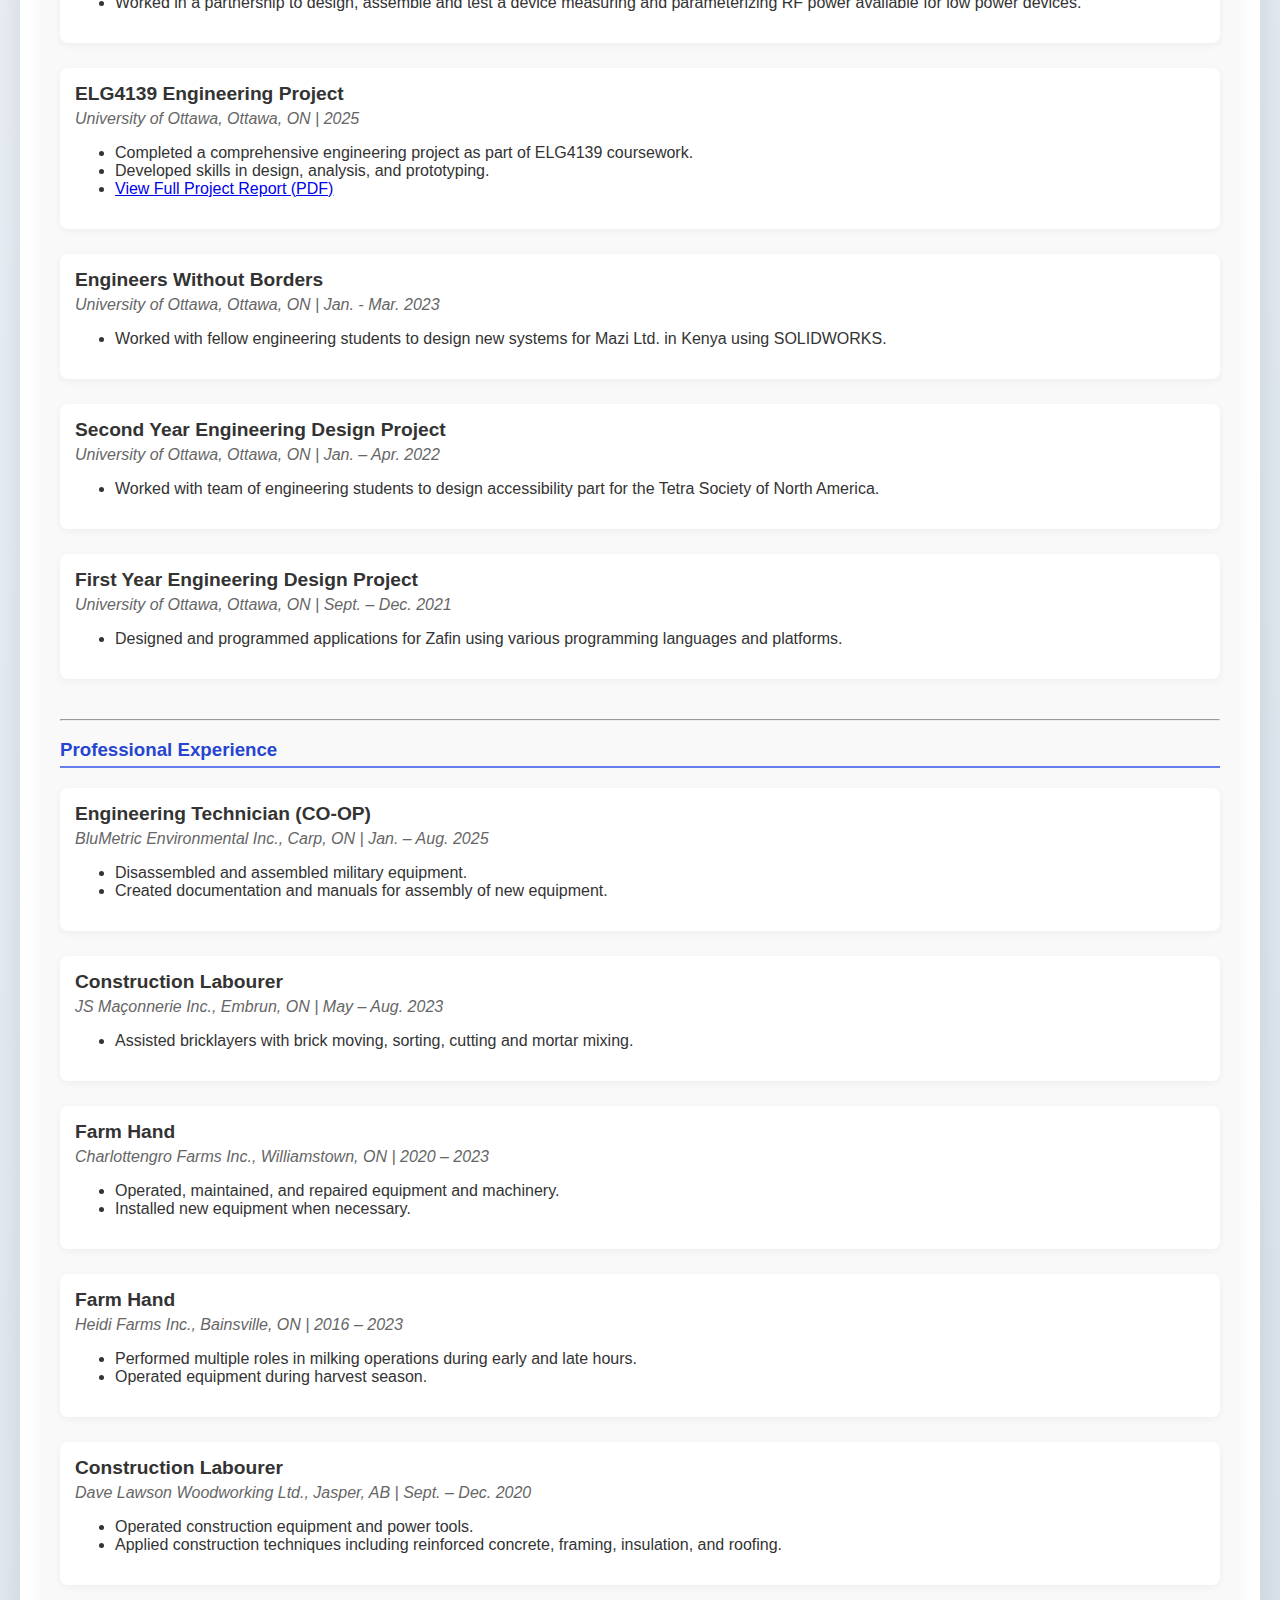
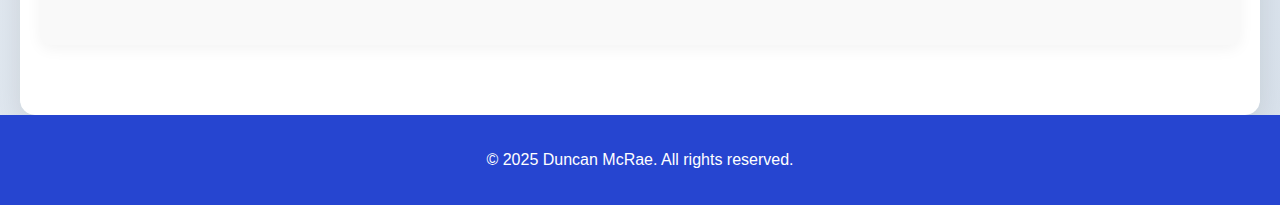
<file: resume.html>
<!DOCTYPE html>
<html lang="en">
<head>
    <meta charset="UTF-8">
    <meta http-equiv="X-UA-Compatible" content="IE=edge">
    <meta name="viewport" content="width=device-width, initial-scale=1.0">
    <link rel="stylesheet" href="Home.css">
    <link rel="stylesheet" href="https://cdnjs.cloudflare.com/ajax/libs/font-awesome/6.4.0/css/all.min.css"> <!-- For icons -->
    <title>Resume - Duncan McRae's Website</title>
    <meta name="description" content="Learn about Duncan McRae, a 4th-year Physics and Electrical Engineering student at University of Ottawa. Resume, skills, education, and experience.">
    <meta name="keywords" content="Duncan McRae, resume, physics, electrical engineering, University of Ottawa">
    <link rel="canonical" href="https://stephendmcrae.com/resume.html">
</head>
<body>
    <header>
        <h1>Duncan McRae's Domain</h1>
        <nav>
            <ul>
                <li><a href="home.html">Home</a></li>
                <li><a href="resume.html" class="active">Resume</a></li>
                <li><a href="projects.html">Projects</a></li>
                <li><a href="contact.html">Contact</a></li>
            </ul>
        </nav>
    </header>

    <main>
        <section id="about">
            <h2>My Resume</h2>
            <div class="resume-header">
                <h3>Duncan McRae</h3>
                <p><strong>Electrical Engineering Intern</strong></p>
                <p><strong>Email:</strong> smcra022@uottawa.ca | <strong>Phone:</strong> 613-330-3436 | <strong>Location:</strong> Ottawa, ON | <a href="https://stephendmcrae.com" target="_blank">stephendmcrae.com</a> | <a href="https://www.linkedin.com/in/duncan-mcrae-620979288" target="_blank">LinkedIn</a></p>
            </div>

            <div class="resume-section">
                <h3>Professional Summary</h3>
                <p>Honours Physics and Electrical Engineering student entering second CO-OP placement. Successfully completed nine 
                    semesters of diverse coursework involving both advanced physics concepts and modern electrical engineering principles. 
                    Proven in hands-on work involving problem solving and a persistent work-ethic. Mechanically inclined with a passion for 
                    electronics and control systems. </p>
            </div>

            <div class="resume-section">
                <h3>Education</h3>
                <div class="job-entry">
                    <h4>Honours BSc Physics and BASc Electrical Engineering with Specialization in Communications (CO-OP)</h4>
                    <p class="job-meta"><em>University of Ottawa, Ottawa, ON | 2021 – Present</em></p>
                    <ul>
                        <li> Expected Graduation: May 2027</li>
                        <li> CGPA: 7.57/10</li>
                    </ul>
                </div>
            </div>

            <hr>

            <div class="resume-section">
                <h3>Skills</h3>
                <div class="skills-grid">
                    <div>
                        <h4>Computer Skills</h4>
                        <ul>
                            <li>Python, C, MATLAB, VBA</li>
                            <li>Windows, Linux, Docker, VS Code</li>
                            <li>Multisim, SolidWorks, Fusion 360</li>
                            <li>Microsoft Office</li>
                        </ul>
                    </div>
                    <div>
                        <h4>Technical Skills</h4>
                        <ul>
                            <li>Circuit Analysis and Design</li>
                            <li>Solid State Components</li>
                            <li>Communications Systems</li>
                            <li>Metalworking, Welding, Soldering, Carpentry</li>
                            <li>Equipment Maintenance and Repair</li>
                            <li>Machinery Operation</li>
                        </ul>
                    </div>
                    <div>
                        <h4>Soft Skills</h4>
                        <ul>
                            <li>Verbal and Written Communication</li>
                            <li>Problem-Solving</li>
                            <li>Autonomy</li>
                            <li>Tenacity</li>
                        </ul>
                    </div>
                </div>
            </div>

            <hr>

            <div class="resume-section">
                <h3>Projects</h3>
                <div class="job-entry">
                    <h4>Capstone Project: Drone-Targeting Device with Artificial Intelligence (AI)</h4>
                    <p class="job-meta"><em>University of Ottawa, Ottawa, ON | Sept. 2025 - Present</em></p>
                    <ul>
                        <li> Working with a group of engineering students, designing a device to locate and track encroaching drones and UAVs using Voxel movement method and AI image recognition.</li>
                    </ul>
                </div>
                <div class="job-entry">
                    <h4>Physics Research Project: Intermediate Band (IB) Mobility in IB Solar Cells</h4>
                    <p class="job-meta"><em>University of Ottawa, Ottawa, ON | Sept. 2025 – Present</em></p>
                    <ul>
                        <li> Working under a professor at the University of Ottawa, researching the effects of IB mobility on the efficiency of IB solar cells for practical implementation.</li>
                    </ul>
                </div>
                <div class="job-entry">
                    <h4>Radio Frequency (RF) Power Characterization</h4>
                    <p class="job-meta"><em>University of Ottawa, Ottawa, ON | Sept. - Dec. 2025</em></p>
                    <ul>
                        <li> Worked in a partnership to design, assemble and test a device measuring and parameterizing RF power available for low power devices.</li>
                    </ul>
                </div>
                <div class="job-entry">
                    <h4>ELG4139 Engineering Project</h4>
                    <p class="job-meta"><em>University of Ottawa, Ottawa, ON | 2025</em></p>
                    <ul>
                        <li> Completed a comprehensive engineering project as part of ELG4139 coursework.</li>
                        <li> Developed skills in design, analysis, and prototyping.</li>
                        <li> <a href="ELG4139 Project Report.pdf" target="_blank">View Full Project Report (PDF)</a></li>
                    </ul>
                </div>
                <div class="job-entry">
                    <h4>Engineers Without Borders</h4>
                    <p class="job-meta"><em>University of Ottawa, Ottawa, ON | Jan. - Mar. 2023</em></p>
                    <ul>
                        <li> Worked with fellow engineering students to design new systems for Mazi Ltd. in Kenya using SOLIDWORKS.</li>
                    </ul>
                </div>
                <div class="job-entry">
                    <h4>Second Year Engineering Design Project</h4>
                    <p class="job-meta"><em>University of Ottawa, Ottawa, ON | Jan. – Apr. 2022</em></p>
                    <ul>
                        <li> Worked with team of engineering students to design accessibility part for the Tetra Society of North America.</li>
                    </ul>
                </div>
                <div class="job-entry">
                    <h4>First Year Engineering Design Project</h4>
                    <p class="job-meta"><em>University of Ottawa, Ottawa, ON | Sept. – Dec. 2021</em></p>
                    <ul>
                        <li> Designed and programmed applications for Zafin using various programming languages and platforms.</li>
                    </ul>
                </div>
            </div>
            
            <hr>

            <div class="resume-section">
                <h3>Professional Experience</h3>
                <div class="job-entry">
                    <h4>Engineering Technician (CO-OP)</h4>
                    <p class="job-meta"><em>BluMetric Environmental Inc., Carp, ON | Jan. – Aug. 2025</em></p>
                    <ul>
                        <li> Disassembled and assembled military equipment.</li>
                        <li> Created documentation and manuals for assembly of new equipment.</li>
                    </ul>
                </div>
                <div class="job-entry">
                    <h4>Construction Labourer</h4>
                    <p class="job-meta"><em>JS Maçonnerie Inc., Embrun, ON | May – Aug. 2023</em></p>
                    <ul>
                        <li> Assisted bricklayers with brick moving, sorting, cutting and mortar mixing.</li>
                    </ul>
                </div>
                <div class="job-entry">
                    <h4>Farm Hand</h4>
                    <p class="job-meta"><em>Charlottengro Farms Inc., Williamstown, ON | 2020 – 2023</em></p>
                    <ul>
                        <li> Operated, maintained, and repaired equipment and machinery.</li>
                        <li> Installed new equipment when necessary.</li>
                    </ul>
                </div>
                <div class="job-entry">
                    <h4>Farm Hand</h4>
                    <p class="job-meta"><em>Heidi Farms Inc., Bainsville, ON | 2016 – 2023</em></p>
                    <ul>
                        <li> Performed multiple roles in milking operations during early and late hours.</li>
                        <li> Operated equipment during harvest season.</li>
                    </ul>
                </div>
                <div class="job-entry">
                    <h4>Construction Labourer</h4>
                    <p class="job-meta"><em>Dave Lawson Woodworking Ltd., Jasper, AB | Sept. – Dec. 2020</em></p>
                    <ul>
                        <li> Operated construction equipment and power tools.</li>
                        <li> Applied construction techniques including reinforced concrete, framing, insulation, and roofing.</li>
                    </ul>
                </div>
            </div>
        </section>
    </main>

    <footer>
        <p>&copy; 2025 Duncan McRae. All rights reserved.</p>
    </footer>
</body>
</html>
</file>
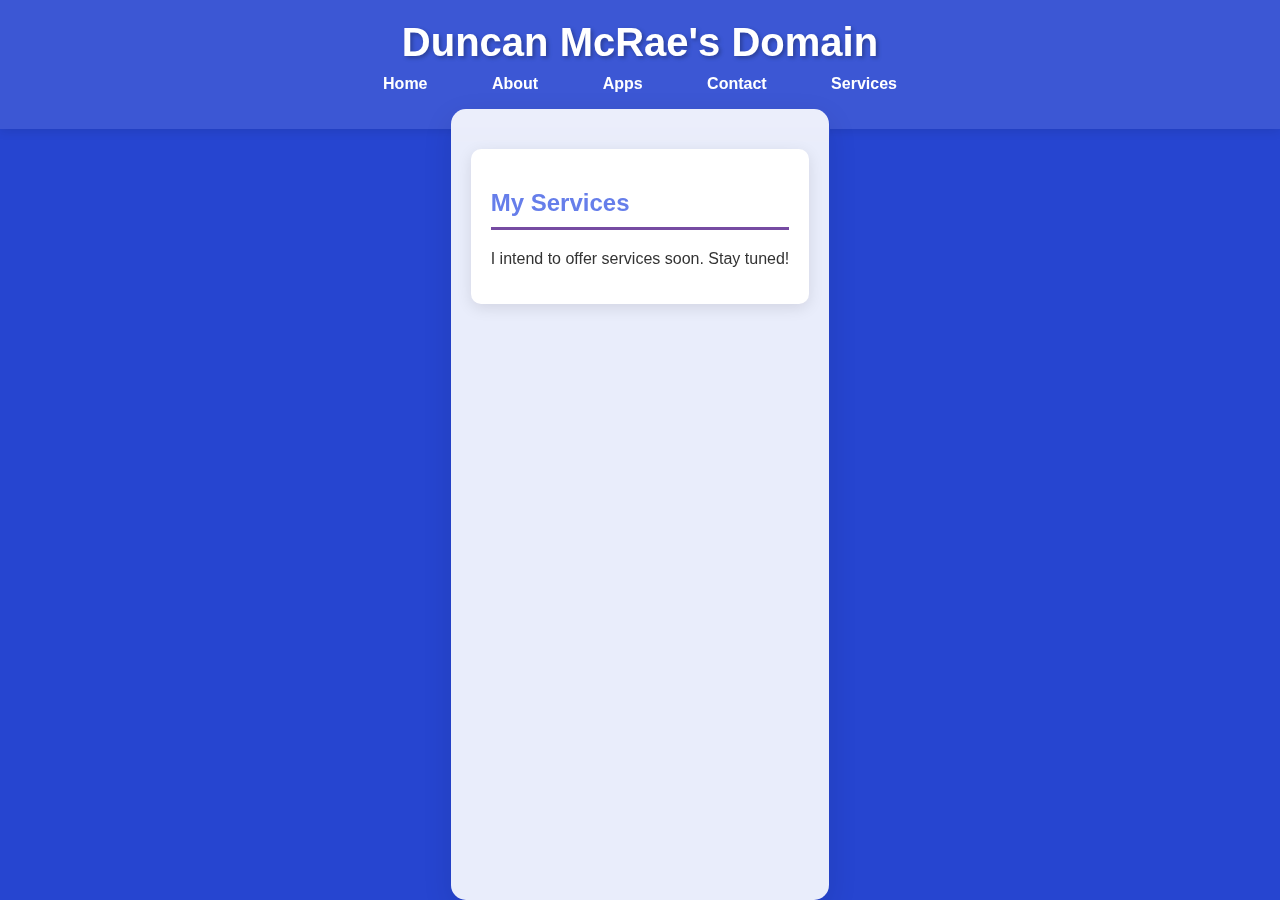
<file: Services.HTML>
<!DOCTYPE html>
<html lang="en">
<head>
    <meta charset="UTF-8">
    <meta http-equiv="X-UA-Compatible" content="IE-Edge">
    <meta name="viewport" content="width=device-width, initial-scale=1.0">
    <link rel="stylesheet" href="CSS/Home.CSS">
    <title>Services - Duncan McRae's Website</title>
    <meta name="description" content="Services offered by Duncan McRae, including engineering consulting and software development.">
    <meta name="keywords" content="Duncan McRae, services, engineering, software">
</head>
<body>
    <header>
        <h1>Duncan McRae's Domain</h1>
        <nav>
            <ul>
                <li><a href="index.html">Home</a></li>
                <li><a href="about.html">About</a></li>
                <li><a href="apps.html">Apps</a></li>
                <li><a href="contact.html">Contact</a></li>
                <li><a href="services.html">Services</a></li>
            </ul>
        </nav>
    </header>

    <main>
        <section id="services">
            <h2>My Services</h2>
            <p>I intend to offer services soon. Stay tuned!</p>
        </section>
    </main>

    <script src="JS/script.JS"></script>
</body>
</html>
</file>
<file: Home.css>
/* Home.css */

body {
    font-family: 'Segoe UI', Tahoma, Geneva, Verdana, sans-serif;
    margin: 0;
    padding: 0;
    background: linear-gradient(135deg, #f0f4f8 0%, #d9e2ec 100%); /* Softer, professional gradient */
    color: #333;
    min-height: 100vh;
    display: flex;
    flex-direction: column;
}

header {
    background: #ffffff; /* Solid white for professionalism */
    color: #333;
    padding: 20px 0;
    text-align: center;
    box-shadow: 0 2px 10px rgba(0, 0, 0, 0.1);
}

header h1 {
    margin: 0;
    font-size: 2.5em;
    color: #2645d0; /* Keep your blue */
}

nav ul {
    list-style-type: none;
    padding: 0;
    margin-top: 10px;
}

nav ul li {
    display: inline;
    margin: 0 15px;
}

nav ul li a {
    color: #2645d0;
    text-decoration: none;
    font-weight: bold;
    padding: 10px 15px;
    border-radius: 25px;
    transition: background-color 0.3s ease, transform 0.2s ease;
}

nav ul li a:hover {
    background-color: #e6f0ff;
    transform: translateY(-2px);
}

main {
    flex: 1;
    padding: 40px 20px;
    max-width: 1200px;
    margin: 0 auto;
    background: #ffffff;
    border-radius: 15px;
    box-shadow: 0 10px 30px rgba(0, 0, 0, 0.1);
}

section {
    margin-bottom: 30px;
    padding: 20px;
    background: #f9f9f9;
    border-radius: 10px;
    box-shadow: 0 4px 15px rgba(0, 0, 0, 0.05);
    transition: transform 0.3s ease;
}

section:hover {
    transform: translateY(-5px);
}

section h2 {
    color: #2645d0;
    border-bottom: 3px solid #667eea;
    padding-bottom: 10px;
    margin-bottom: 20px;
}

footer {
    background: #2645d0;
    color: white;
    text-align: center;
    padding: 20px 0;
    margin-top: auto;
}

/* Profile image styling */
.profile-img {
    width: 250px;
    height: 250px;
    border-radius: 50%; /* Circle for modern look */
    margin: 20px auto;
    display: block;
    box-shadow: 0 4px 10px rgba(0, 0, 0, 0.1);
    object-fit: cover; /* Ensure image fits well */
}

/* CTA button */
.cta-button {
    display: inline-block;
    margin-top: 20px;
    padding: 10px 20px;
    background-color: #2645d0;
    color: white;
    text-decoration: none;
    border-radius: 25px;
    transition: background-color 0.3s ease;
}

.cta-button:hover {
    background-color: #1a3399;
}

/* Resume-specific styles */
.resume-header {
    text-align: left;
    margin-bottom: 30px;
    padding: 20px;
    background: #f9f9f9;
    border-radius: 10px;
}

.resume-header h3 {
    margin: 0;
    font-size: 1.8em;
    color: #2645d0;
}

.resume-section {
    margin-bottom: 40px;
}

.resume-section h3 {
    color: #2645d0;
    border-bottom: 2px solid #667eea;
    padding-bottom: 5px;
    margin-bottom: 20px;
}

.job-entry {
    margin-bottom: 25px;
    padding: 15px;
    background: #ffffff;
    border-radius: 8px;
    box-shadow: 0 2px 8px rgba(0, 0, 0, 0.05);
}

.job-entry h4 {
    margin: 0 0 5px 0;
    color: #333;
    font-size: 1.2em;
}

.job-meta {
    font-style: italic;
    color: #666;
    margin: 5px 0 10px 0;
}

.skills-grid {
    display: grid;
    grid-template-columns: repeat(auto-fit, minmax(200px, 1fr));
    gap: 20px;
}

.skills-grid div h4 {
    margin-top: 0;
    color: #2645d0;
}

.skills-grid ul li {
    list-style-type: none; /* Remove bullets for icons */
    margin: 5px 0;
}

.skills-grid ul li i {
    margin-right: 8px;
    color: #667eea;
}

/* Responsive design */
@media (max-width: 768px) {
    header h1 {
        font-size: 2em;
    }
    nav ul li {
        display: block;
        margin: 10px 0;
    }
    main {
        padding: 20px 10px;
    }
    .profile-img {
        width: 200px;
        height: 200px;
    }
    .skills-grid {
        grid-template-columns: 1fr;
    }
}
</file>
<file: CSS/Home.CSS>
/* Home.css */

body {
    font-family: 'Segoe UI', Tahoma, Geneva, Verdana, sans-serif;
    margin: 0;
    padding: 0;
    background: linear-gradient(135deg, #2645d0 0%, #2645d0 100%);
    color: #333;
    min-height: 100vh;
    display: flex;
    flex-direction: column;
}

header {
    background: rgba(255, 255, 255, 0.1);
    backdrop-filter: blur(10px);
    color: white;
    padding: 20px 0;
    text-align: center;
    box-shadow: 0 2px 10px rgba(0, 0, 0, 0.1);
}

header h1 {
    margin: 0;
    font-size: 2.5em;
    text-shadow: 2px 2px 4px rgba(0, 0, 0, 0.3);
}

nav ul {
    list-style-type: none;
    padding: 0;
    margin-top: 10px;
}

nav ul li {
    display: inline;
    margin: 0 15px;
}

nav ul li a {
    color: white;
    text-decoration: none;
    font-weight: bold;
    padding: 10px 15px;
    border-radius: 25px;
    transition: background-color 0.3s ease, transform 0.2s ease;
}

nav ul li a:hover {
    background-color: rgba(255, 255, 255, 0.2);
    transform: translateY(-2px);
}

main {
    flex: 1;
    padding: 40px 20px;
    max-width: 1200px;
    margin: 0 auto;
    background: rgba(255, 255, 255, 0.9);
    border-radius: 15px;
    margin-top: -20px;
    box-shadow: 0 10px 30px rgba(0, 0, 0, 0.1);
    backdrop-filter: blur(10px);
}

section {
    margin-bottom: 30px;
    padding: 20px;
    background: white;
    border-radius: 10px;
    box-shadow: 0 4px 15px rgba(0, 0, 0, 0.1);
    transition: transform 0.3s ease;
}

section:hover {
    transform: translateY(-5px);
}

section h2 {
    color: #667eea;
    border-bottom: 3px solid #764ba2;
    padding-bottom: 10px;
    margin-bottom: 20px;
}

footer {
    background: rgba(0, 0, 0, 0.8);
    color: white;
    text-align: center;
    padding: 20px 0;
    margin-top: auto;
}

/* Profile image styling */
.profile-img {
    width: 200px;
    height: auto;
    border-radius: 10px;
    margin: 20px 0;
    display: block;
    margin-left: auto;
    margin-right: auto;
}

/* Resume-specific styles */
.resume-header {
    text-align: left;
    margin-bottom: 30px;
    padding: 20px;
    background: rgba(255, 255, 255, 0.8);
    border-radius: 10px;
}

.resume-header h3 {
    margin: 0;
    font-size: 1.8em;
    color: #667eea;
}

.resume-section {
    margin-bottom: 40px;
}

.resume-section h3 {
    color: #667eea;
    border-bottom: 2px solid #764ba2;
    padding-bottom: 5px;
    margin-bottom: 20px;
}

.job-entry {
    margin-bottom: 25px;
    padding: 15px;
    background: rgba(255, 255, 255, 0.9);
    border-radius: 8px;
    box-shadow: 0 2px 8px rgba(0, 0, 0, 0.1);
}

.job-entry h4 {
    margin: 0 0 5px 0;
    color: #333;
    font-size: 1.2em;
}

.job-meta {
    font-style: italic;
    color: #666;
    margin: 5px 0 10px 0;
}

.skills-grid {
    display: grid;
    grid-template-columns: 1fr 1fr;
    gap: 20px;
}

.skills-grid div h4 {
    margin-top: 0;
    color: #667eea;
}

.skills-grid ul {
    margin: 10px 0;
}

/* Responsive design */
@media (max-width: 768px) {
    header h1 {
        font-size: 2em;
    }
    nav ul li {
        display: block;
        margin: 10px 0;
    }
    main {
        padding: 20px 10px;
    }
    .profile-img {
        width: 150px;
    }
    .skills-grid {
        grid-template-columns: 1fr;
    }
}
</file>
